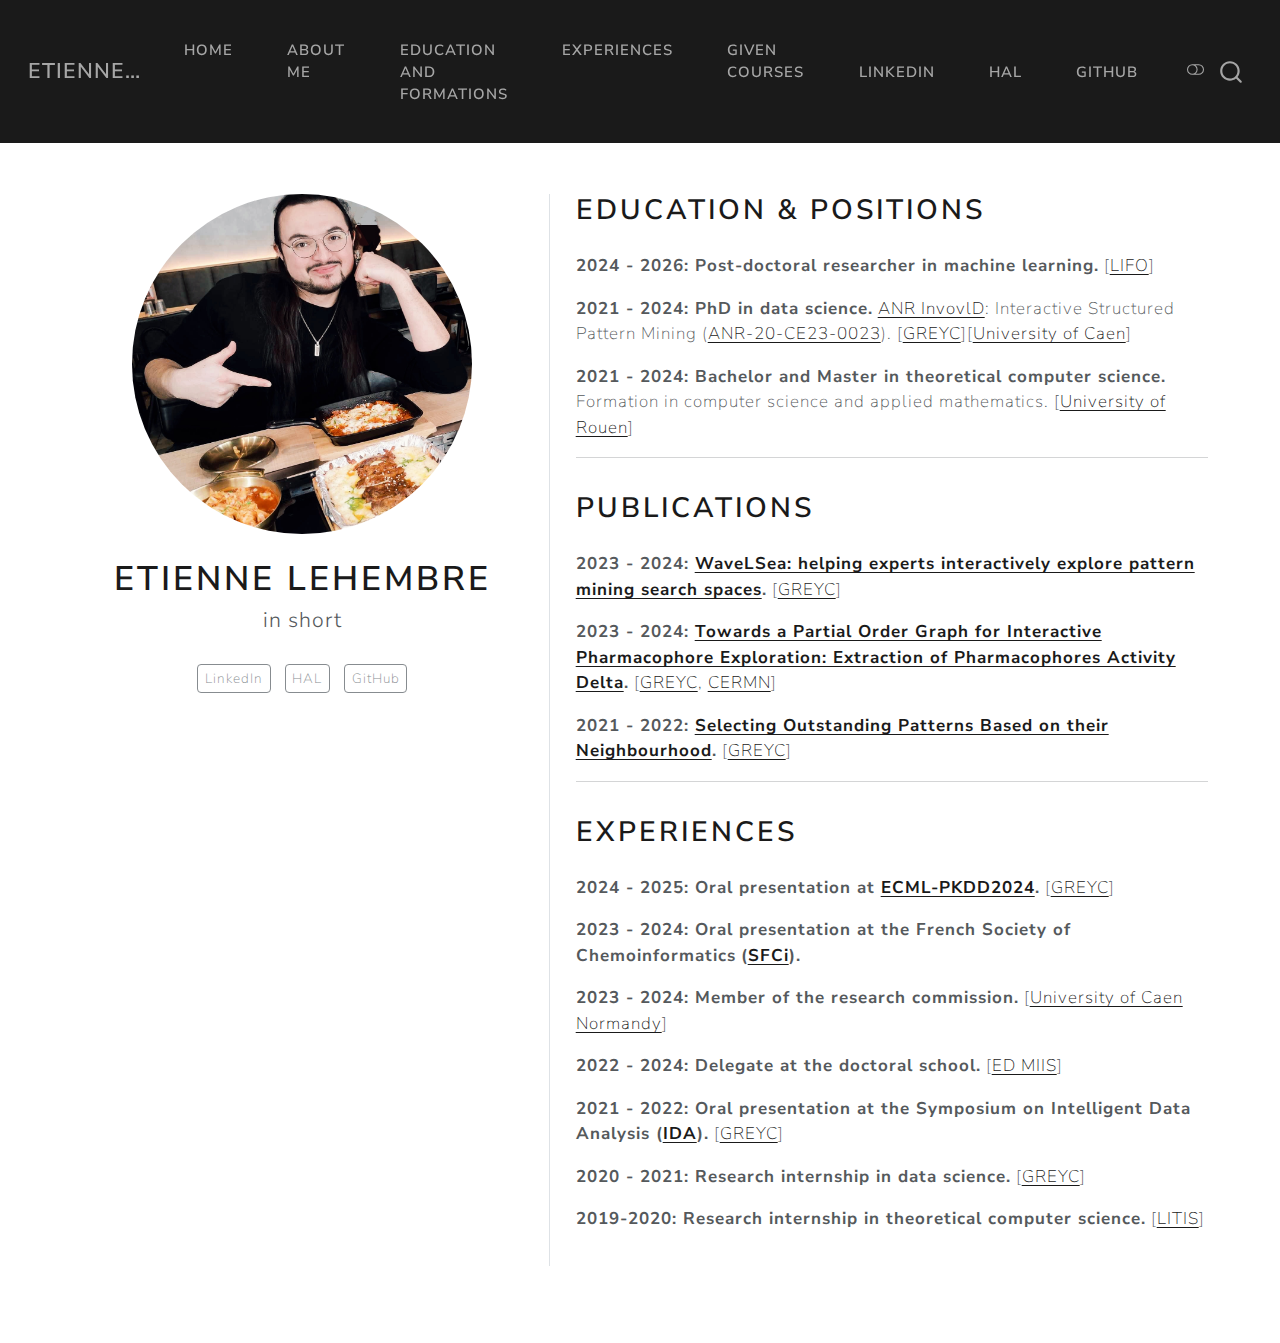
<file: docs/index.html>
<!DOCTYPE html>
<html xmlns="http://www.w3.org/1999/xhtml" lang="en" xml:lang="en"><head>

<meta charset="utf-8">
<meta name="generator" content="quarto-1.5.57">

<meta name="viewport" content="width=device-width, initial-scale=1.0, user-scalable=yes">


<title>Etienne Lehembre</title>
<style>
code{white-space: pre-wrap;}
span.smallcaps{font-variant: small-caps;}
div.columns{display: flex; gap: min(4vw, 1.5em);}
div.column{flex: auto; overflow-x: auto;}
div.hanging-indent{margin-left: 1.5em; text-indent: -1.5em;}
ul.task-list{list-style: none;}
ul.task-list li input[type="checkbox"] {
  width: 0.8em;
  margin: 0 0.8em 0.2em -1em; /* quarto-specific, see https://github.com/quarto-dev/quarto-cli/issues/4556 */ 
  vertical-align: middle;
}
</style>


<script src="site_libs/quarto-nav/quarto-nav.js"></script>
<script src="site_libs/quarto-nav/headroom.min.js"></script>
<script src="site_libs/clipboard/clipboard.min.js"></script>
<script src="site_libs/quarto-search/autocomplete.umd.js"></script>
<script src="site_libs/quarto-search/fuse.min.js"></script>
<script src="site_libs/quarto-search/quarto-search.js"></script>
<meta name="quarto:offset" content="./">
<script src="site_libs/quarto-html/quarto.js"></script>
<script src="site_libs/quarto-html/popper.min.js"></script>
<script src="site_libs/quarto-html/tippy.umd.min.js"></script>
<link href="site_libs/quarto-html/tippy.css" rel="stylesheet">
<link href="site_libs/quarto-html/quarto-syntax-highlighting.css" rel="stylesheet" class="quarto-color-scheme" id="quarto-text-highlighting-styles">
<link href="site_libs/quarto-html/quarto-syntax-highlighting-dark.css" rel="prefetch" class="quarto-color-scheme quarto-color-alternate" id="quarto-text-highlighting-styles">
<script src="site_libs/bootstrap/bootstrap.min.js"></script>
<link href="site_libs/bootstrap/bootstrap-icons.css" rel="stylesheet">
<link href="site_libs/bootstrap/bootstrap.min.css" rel="stylesheet" class="quarto-color-scheme" id="quarto-bootstrap" data-mode="light">
<link href="site_libs/bootstrap/bootstrap-dark.min.css" rel="prefetch" class="quarto-color-scheme quarto-color-alternate" id="quarto-bootstrap" data-mode="dark">
<script id="quarto-search-options" type="application/json">{
  "location": "navbar",
  "copy-button": false,
  "collapse-after": 3,
  "panel-placement": "end",
  "type": "overlay",
  "limit": 50,
  "keyboard-shortcut": [
    "f",
    "/",
    "s"
  ],
  "show-item-context": false,
  "language": {
    "search-no-results-text": "No results",
    "search-matching-documents-text": "matching documents",
    "search-copy-link-title": "Copy link to search",
    "search-hide-matches-text": "Hide additional matches",
    "search-more-match-text": "more match in this document",
    "search-more-matches-text": "more matches in this document",
    "search-clear-button-title": "Clear",
    "search-text-placeholder": "",
    "search-detached-cancel-button-title": "Cancel",
    "search-submit-button-title": "Submit",
    "search-label": "Search"
  }
}</script>


<link rel="stylesheet" href="styles.css">
</head>

<body class="nav-fixed">

<div id="quarto-search-results"></div>
  <header id="quarto-header" class="headroom fixed-top">
    <nav class="navbar navbar-expand-lg " data-bs-theme="dark">
      <div class="navbar-container container-fluid">
      <div class="navbar-brand-container mx-auto">
    <a class="navbar-brand" href="./index.html">
    <span class="navbar-title">Etienne Lehembre</span>
    </a>
  </div>
            <div id="quarto-search" class="" title="Search"></div>
          <button class="navbar-toggler" type="button" data-bs-toggle="collapse" data-bs-target="#navbarCollapse" aria-controls="navbarCollapse" role="menu" aria-expanded="false" aria-label="Toggle navigation" onclick="if (window.quartoToggleHeadroom) { window.quartoToggleHeadroom(); }">
  <span class="navbar-toggler-icon"></span>
</button>
          <div class="collapse navbar-collapse" id="navbarCollapse">
            <ul class="navbar-nav navbar-nav-scroll me-auto">
  <li class="nav-item">
    <a class="nav-link active" href="./index.html" aria-current="page"> 
<span class="menu-text">Home</span></a>
  </li>  
  <li class="nav-item">
    <a class="nav-link" href="./about.html"> 
<span class="menu-text">About me</span></a>
  </li>  
  <li class="nav-item">
    <a class="nav-link" href="./education.html"> 
<span class="menu-text">Education and formations</span></a>
  </li>  
  <li class="nav-item">
    <a class="nav-link" href="./experience.html"> 
<span class="menu-text">Experiences</span></a>
  </li>  
  <li class="nav-item">
    <a class="nav-link" href="./courses.html"> 
<span class="menu-text">Given courses</span></a>
  </li>  
</ul>
            <ul class="navbar-nav navbar-nav-scroll ms-auto">
  <li class="nav-item">
    <a class="nav-link" href="https://www.linkedin.com/in/etienne-lehembre/"> 
<span class="menu-text">LinkedIn</span></a>
  </li>  
  <li class="nav-item">
    <a class="nav-link" href="https://hal.science/search/index/?q=etienne+lehembre&amp;rows=30&amp;level0_domain_s=info"> 
<span class="menu-text">HAL</span></a>
  </li>  
  <li class="nav-item">
    <a class="nav-link" href="https://github.com/Etienne-Lehembre"> 
<span class="menu-text">GitHub</span></a>
  </li>  
</ul>
          </div> <!-- /navcollapse -->
            <div class="quarto-navbar-tools">
  <a href="" class="quarto-color-scheme-toggle quarto-navigation-tool  px-1" onclick="window.quartoToggleColorScheme(); return false;" title="Toggle dark mode"><i class="bi"></i></a>
</div>
      </div> <!-- /container-fluid -->
    </nav>
</header>
<!-- content -->
<div id="quarto-content" class="quarto-container page-columns page-rows-contents page-layout-full page-navbar">
<!-- sidebar -->
<!-- margin-sidebar -->
    
<!-- main -->
<div class="quarto-about-trestles column-page">
  <div class="about-entity">
    <img src="img/etienne_picture_cropped.jpg" class="about-image
  round " style="height: 20em; width: 20em;">
<header id="title-block-header" class="quarto-title-block default">
<div class="quarto-title">
<h1 class="title">Etienne Lehembre</h1>
<p class="subtitle lead">in short</p>
</div>
<div class="quarto-title-meta column-page">
  </div>
</header>
    <div class="about-links">
  <a href="https://www.linkedin.com/in/etienne-lehembre/" class="about-link" rel="" target="">
     <span class="about-link-text">LinkedIn</span>
  </a>
  <a href="https://hal.science/search/index/?q=etienne+lehembre&amp;rows=30&amp;level0_domain_s=info" class="about-link" rel="" target="">
     <span class="about-link-text">HAL</span>
  </a>
  <a href="https://github.com/Etienne-Lehembre" class="about-link" rel="" target="">
     <span class="about-link-text">GitHub</span>
  </a>
</div>
  </div>
  <div class="about-contents"><main class="content column-page" id="quarto-document-content">
<section id="education-positions" class="level2">
<h2 data-anchor-id="education-positions">Education &amp; positions</h2>
<p><strong>2024 - 2026: Post-doctoral researcher in machine learning.</strong> [<a href="https://www.univ-orleans.fr/lifo/?lang=en">LIFO</a>]</p>
<p><strong>2021 - 2024: PhD in data science.</strong> <a href="https://involvd.greyc.fr/">ANR InvovlD</a>: Interactive Structured Pattern Mining (<a href="https://anr.fr/Projet-ANR-20-CE23-0023">ANR-20-CE23-0023</a>). [<a href="https://www.greyc.fr/en/home/">GREYC</a>][<a href="https://www.unicaen.fr/">University of Caen</a>]</p>
<p><strong>2021 - 2024: Bachelor and Master in theoretical computer science.</strong> Formation in computer science and applied mathematics. [<a href="https://www.univ-rouen.fr/">University of Rouen</a>]</p>
<!--# 2014-2015: Bachelor in English civilization. [University of Rouen]  -->
<hr>
</section>
<section id="publications" class="level2">
<h2 data-anchor-id="publications">Publications</h2>
<p><strong>2023 - 2024: <a href="https://rdcu.be/dI4Am">WaveLSea: helping experts interactively explore pattern mining search spaces</a>.</strong> [<a href="https://www.greyc.fr/en/home/">GREYC</a>]</p>
<p><strong>2023 - 2024: <a href="https://link.springer.com/article/10.1186/s13321-023-00782-0?utm_source=rct_congratemailt&amp;utm_medium=email&amp;utm_campaign=oa_20231129&amp;utm_content=10.1186/s13321-023-00782-0#citeas">Towards a Partial Order Graph for Interactive Pharmacophore Exploration: Extraction of Pharmacophores Activity Delta</a>.</strong> [<a href="https://www.greyc.fr/en/home/">GREYC</a>, <a href="https://cermn.unicaen.fr/">CERMN</a>]</p>
<!--# 2023 - 2024: Wave Top-k Random-d Family Search: How to Guide an Expert in a Structured Pattern Space. [GREYC] -->
<!--# 2021 - 2024: Sub-graph Pattern Explorer (SGPEx). [GREYC]  -->
<p><strong>2021 - 2022: <a href="https://hal.science/hal-03658500">Selecting Outstanding Patterns Based on their Neighbourhood</a>.</strong> [<a href="https://www.greyc.fr/en/home/">GREYC</a>]</p>
<hr>
</section>
<section id="experiences" class="level2">
<h2 data-anchor-id="experiences">Experiences</h2>
<p><strong>2024 - 2025: Oral presentation at <a href="https://ecmlpkdd.org/2024/">ECML-PKDD2024</a>.</strong> [<a href="https://www.greyc.fr/en/home/">GREYC</a>]</p>
<p><strong>2023 - 2024: Oral presentation at the French Society of Chemoinformatics</strong> <strong>(<a href="https://ggmm-sfci-lille.com/">SFCi</a>).</strong></p>
<p><strong>2023 - 2024: Member of the research commission.</strong> [<a href="https://www.unicaen.fr/">University of Caen Normandy</a>]</p>
<p><strong>2022 - 2024: Delegate at the doctoral school.</strong> [<a href="https://ed-miis.normandie-univ.fr/en/">ED MIIS</a>]</p>
<p><strong>2021 - 2022: Oral presentation at the Symposium on Intelligent Data Analysis (<a href="https://link.springer.com/book/10.1007/978-3-031-01333-1">IDA</a>).</strong> [<a href="https://www.greyc.fr/en/home/">GREYC</a>]</p>
<p><strong>2020 - 2021: Research internship in data science.</strong> [<a href="https://www.greyc.fr/en/home/">GREYC</a>]</p>
<p><strong>2019-2020: Research internship in theoretical computer science.</strong> [<a href="https://www.litislab.fr/en">LITIS</a>]</p>


</section>
</main></div>
</div>
 <!-- /main -->
<script id="quarto-html-after-body" type="application/javascript">
window.document.addEventListener("DOMContentLoaded", function (event) {
  const toggleBodyColorMode = (bsSheetEl) => {
    const mode = bsSheetEl.getAttribute("data-mode");
    const bodyEl = window.document.querySelector("body");
    if (mode === "dark") {
      bodyEl.classList.add("quarto-dark");
      bodyEl.classList.remove("quarto-light");
    } else {
      bodyEl.classList.add("quarto-light");
      bodyEl.classList.remove("quarto-dark");
    }
  }
  const toggleBodyColorPrimary = () => {
    const bsSheetEl = window.document.querySelector("link#quarto-bootstrap");
    if (bsSheetEl) {
      toggleBodyColorMode(bsSheetEl);
    }
  }
  toggleBodyColorPrimary();  
  const disableStylesheet = (stylesheets) => {
    for (let i=0; i < stylesheets.length; i++) {
      const stylesheet = stylesheets[i];
      stylesheet.rel = 'prefetch';
    }
  }
  const enableStylesheet = (stylesheets) => {
    for (let i=0; i < stylesheets.length; i++) {
      const stylesheet = stylesheets[i];
      stylesheet.rel = 'stylesheet';
    }
  }
  const manageTransitions = (selector, allowTransitions) => {
    const els = window.document.querySelectorAll(selector);
    for (let i=0; i < els.length; i++) {
      const el = els[i];
      if (allowTransitions) {
        el.classList.remove('notransition');
      } else {
        el.classList.add('notransition');
      }
    }
  }
  const toggleGiscusIfUsed = (isAlternate, darkModeDefault) => {
    const baseTheme = document.querySelector('#giscus-base-theme')?.value ?? 'light';
    const alternateTheme = document.querySelector('#giscus-alt-theme')?.value ?? 'dark';
    let newTheme = '';
    if(darkModeDefault) {
      newTheme = isAlternate ? baseTheme : alternateTheme;
    } else {
      newTheme = isAlternate ? alternateTheme : baseTheme;
    }
    const changeGiscusTheme = () => {
      // From: https://github.com/giscus/giscus/issues/336
      const sendMessage = (message) => {
        const iframe = document.querySelector('iframe.giscus-frame');
        if (!iframe) return;
        iframe.contentWindow.postMessage({ giscus: message }, 'https://giscus.app');
      }
      sendMessage({
        setConfig: {
          theme: newTheme
        }
      });
    }
    const isGiscussLoaded = window.document.querySelector('iframe.giscus-frame') !== null;
    if (isGiscussLoaded) {
      changeGiscusTheme();
    }
  }
  const toggleColorMode = (alternate) => {
    // Switch the stylesheets
    const alternateStylesheets = window.document.querySelectorAll('link.quarto-color-scheme.quarto-color-alternate');
    manageTransitions('#quarto-margin-sidebar .nav-link', false);
    if (alternate) {
      enableStylesheet(alternateStylesheets);
      for (const sheetNode of alternateStylesheets) {
        if (sheetNode.id === "quarto-bootstrap") {
          toggleBodyColorMode(sheetNode);
        }
      }
    } else {
      disableStylesheet(alternateStylesheets);
      toggleBodyColorPrimary();
    }
    manageTransitions('#quarto-margin-sidebar .nav-link', true);
    // Switch the toggles
    const toggles = window.document.querySelectorAll('.quarto-color-scheme-toggle');
    for (let i=0; i < toggles.length; i++) {
      const toggle = toggles[i];
      if (toggle) {
        if (alternate) {
          toggle.classList.add("alternate");     
        } else {
          toggle.classList.remove("alternate");
        }
      }
    }
    // Hack to workaround the fact that safari doesn't
    // properly recolor the scrollbar when toggling (#1455)
    if (navigator.userAgent.indexOf('Safari') > 0 && navigator.userAgent.indexOf('Chrome') == -1) {
      manageTransitions("body", false);
      window.scrollTo(0, 1);
      setTimeout(() => {
        window.scrollTo(0, 0);
        manageTransitions("body", true);
      }, 40);  
    }
  }
  const isFileUrl = () => { 
    return window.location.protocol === 'file:';
  }
  const hasAlternateSentinel = () => {  
    let styleSentinel = getColorSchemeSentinel();
    if (styleSentinel !== null) {
      return styleSentinel === "alternate";
    } else {
      return false;
    }
  }
  const setStyleSentinel = (alternate) => {
    const value = alternate ? "alternate" : "default";
    if (!isFileUrl()) {
      window.localStorage.setItem("quarto-color-scheme", value);
    } else {
      localAlternateSentinel = value;
    }
  }
  const getColorSchemeSentinel = () => {
    if (!isFileUrl()) {
      const storageValue = window.localStorage.getItem("quarto-color-scheme");
      return storageValue != null ? storageValue : localAlternateSentinel;
    } else {
      return localAlternateSentinel;
    }
  }
  const darkModeDefault = false;
  let localAlternateSentinel = darkModeDefault ? 'alternate' : 'default';
  // Dark / light mode switch
  window.quartoToggleColorScheme = () => {
    // Read the current dark / light value 
    let toAlternate = !hasAlternateSentinel();
    toggleColorMode(toAlternate);
    setStyleSentinel(toAlternate);
    toggleGiscusIfUsed(toAlternate, darkModeDefault);
  };
  // Ensure there is a toggle, if there isn't float one in the top right
  if (window.document.querySelector('.quarto-color-scheme-toggle') === null) {
    const a = window.document.createElement('a');
    a.classList.add('top-right');
    a.classList.add('quarto-color-scheme-toggle');
    a.href = "";
    a.onclick = function() { try { window.quartoToggleColorScheme(); } catch {} return false; };
    const i = window.document.createElement("i");
    i.classList.add('bi');
    a.appendChild(i);
    window.document.body.appendChild(a);
  }
  // Switch to dark mode if need be
  if (hasAlternateSentinel()) {
    toggleColorMode(true);
  } else {
    toggleColorMode(false);
  }
  const isCodeAnnotation = (el) => {
    for (const clz of el.classList) {
      if (clz.startsWith('code-annotation-')) {                     
        return true;
      }
    }
    return false;
  }
  const onCopySuccess = function(e) {
    // button target
    const button = e.trigger;
    // don't keep focus
    button.blur();
    // flash "checked"
    button.classList.add('code-copy-button-checked');
    var currentTitle = button.getAttribute("title");
    button.setAttribute("title", "Copied!");
    let tooltip;
    if (window.bootstrap) {
      button.setAttribute("data-bs-toggle", "tooltip");
      button.setAttribute("data-bs-placement", "left");
      button.setAttribute("data-bs-title", "Copied!");
      tooltip = new bootstrap.Tooltip(button, 
        { trigger: "manual", 
          customClass: "code-copy-button-tooltip",
          offset: [0, -8]});
      tooltip.show();    
    }
    setTimeout(function() {
      if (tooltip) {
        tooltip.hide();
        button.removeAttribute("data-bs-title");
        button.removeAttribute("data-bs-toggle");
        button.removeAttribute("data-bs-placement");
      }
      button.setAttribute("title", currentTitle);
      button.classList.remove('code-copy-button-checked');
    }, 1000);
    // clear code selection
    e.clearSelection();
  }
  const getTextToCopy = function(trigger) {
      const codeEl = trigger.previousElementSibling.cloneNode(true);
      for (const childEl of codeEl.children) {
        if (isCodeAnnotation(childEl)) {
          childEl.remove();
        }
      }
      return codeEl.innerText;
  }
  const clipboard = new window.ClipboardJS('.code-copy-button:not([data-in-quarto-modal])', {
    text: getTextToCopy
  });
  clipboard.on('success', onCopySuccess);
  if (window.document.getElementById('quarto-embedded-source-code-modal')) {
    // For code content inside modals, clipBoardJS needs to be initialized with a container option
    // TODO: Check when it could be a function (https://github.com/zenorocha/clipboard.js/issues/860)
    const clipboardModal = new window.ClipboardJS('.code-copy-button[data-in-quarto-modal]', {
      text: getTextToCopy,
      container: window.document.getElementById('quarto-embedded-source-code-modal')
    });
    clipboardModal.on('success', onCopySuccess);
  }
    var localhostRegex = new RegExp(/^(?:http|https):\/\/localhost\:?[0-9]*\//);
    var mailtoRegex = new RegExp(/^mailto:/);
      var filterRegex = new RegExp('/' + window.location.host + '/');
    var isInternal = (href) => {
        return filterRegex.test(href) || localhostRegex.test(href) || mailtoRegex.test(href);
    }
    // Inspect non-navigation links and adorn them if external
 	var links = window.document.querySelectorAll('a[href]:not(.nav-link):not(.navbar-brand):not(.toc-action):not(.sidebar-link):not(.sidebar-item-toggle):not(.pagination-link):not(.no-external):not([aria-hidden]):not(.dropdown-item):not(.quarto-navigation-tool):not(.about-link)');
    for (var i=0; i<links.length; i++) {
      const link = links[i];
      if (!isInternal(link.href)) {
        // undo the damage that might have been done by quarto-nav.js in the case of
        // links that we want to consider external
        if (link.dataset.originalHref !== undefined) {
          link.href = link.dataset.originalHref;
        }
      }
    }
  function tippyHover(el, contentFn, onTriggerFn, onUntriggerFn) {
    const config = {
      allowHTML: true,
      maxWidth: 500,
      delay: 100,
      arrow: false,
      appendTo: function(el) {
          return el.parentElement;
      },
      interactive: true,
      interactiveBorder: 10,
      theme: 'quarto',
      placement: 'bottom-start',
    };
    if (contentFn) {
      config.content = contentFn;
    }
    if (onTriggerFn) {
      config.onTrigger = onTriggerFn;
    }
    if (onUntriggerFn) {
      config.onUntrigger = onUntriggerFn;
    }
    window.tippy(el, config); 
  }
  const noterefs = window.document.querySelectorAll('a[role="doc-noteref"]');
  for (var i=0; i<noterefs.length; i++) {
    const ref = noterefs[i];
    tippyHover(ref, function() {
      // use id or data attribute instead here
      let href = ref.getAttribute('data-footnote-href') || ref.getAttribute('href');
      try { href = new URL(href).hash; } catch {}
      const id = href.replace(/^#\/?/, "");
      const note = window.document.getElementById(id);
      if (note) {
        return note.innerHTML;
      } else {
        return "";
      }
    });
  }
  const xrefs = window.document.querySelectorAll('a.quarto-xref');
  const processXRef = (id, note) => {
    // Strip column container classes
    const stripColumnClz = (el) => {
      el.classList.remove("page-full", "page-columns");
      if (el.children) {
        for (const child of el.children) {
          stripColumnClz(child);
        }
      }
    }
    stripColumnClz(note)
    if (id === null || id.startsWith('sec-')) {
      // Special case sections, only their first couple elements
      const container = document.createElement("div");
      if (note.children && note.children.length > 2) {
        container.appendChild(note.children[0].cloneNode(true));
        for (let i = 1; i < note.children.length; i++) {
          const child = note.children[i];
          if (child.tagName === "P" && child.innerText === "") {
            continue;
          } else {
            container.appendChild(child.cloneNode(true));
            break;
          }
        }
        if (window.Quarto?.typesetMath) {
          window.Quarto.typesetMath(container);
        }
        return container.innerHTML
      } else {
        if (window.Quarto?.typesetMath) {
          window.Quarto.typesetMath(note);
        }
        return note.innerHTML;
      }
    } else {
      // Remove any anchor links if they are present
      const anchorLink = note.querySelector('a.anchorjs-link');
      if (anchorLink) {
        anchorLink.remove();
      }
      if (window.Quarto?.typesetMath) {
        window.Quarto.typesetMath(note);
      }
      // TODO in 1.5, we should make sure this works without a callout special case
      if (note.classList.contains("callout")) {
        return note.outerHTML;
      } else {
        return note.innerHTML;
      }
    }
  }
  for (var i=0; i<xrefs.length; i++) {
    const xref = xrefs[i];
    tippyHover(xref, undefined, function(instance) {
      instance.disable();
      let url = xref.getAttribute('href');
      let hash = undefined; 
      if (url.startsWith('#')) {
        hash = url;
      } else {
        try { hash = new URL(url).hash; } catch {}
      }
      if (hash) {
        const id = hash.replace(/^#\/?/, "");
        const note = window.document.getElementById(id);
        if (note !== null) {
          try {
            const html = processXRef(id, note.cloneNode(true));
            instance.setContent(html);
          } finally {
            instance.enable();
            instance.show();
          }
        } else {
          // See if we can fetch this
          fetch(url.split('#')[0])
          .then(res => res.text())
          .then(html => {
            const parser = new DOMParser();
            const htmlDoc = parser.parseFromString(html, "text/html");
            const note = htmlDoc.getElementById(id);
            if (note !== null) {
              const html = processXRef(id, note);
              instance.setContent(html);
            } 
          }).finally(() => {
            instance.enable();
            instance.show();
          });
        }
      } else {
        // See if we can fetch a full url (with no hash to target)
        // This is a special case and we should probably do some content thinning / targeting
        fetch(url)
        .then(res => res.text())
        .then(html => {
          const parser = new DOMParser();
          const htmlDoc = parser.parseFromString(html, "text/html");
          const note = htmlDoc.querySelector('main.content');
          if (note !== null) {
            // This should only happen for chapter cross references
            // (since there is no id in the URL)
            // remove the first header
            if (note.children.length > 0 && note.children[0].tagName === "HEADER") {
              note.children[0].remove();
            }
            const html = processXRef(null, note);
            instance.setContent(html);
          } 
        }).finally(() => {
          instance.enable();
          instance.show();
        });
      }
    }, function(instance) {
    });
  }
      let selectedAnnoteEl;
      const selectorForAnnotation = ( cell, annotation) => {
        let cellAttr = 'data-code-cell="' + cell + '"';
        let lineAttr = 'data-code-annotation="' +  annotation + '"';
        const selector = 'span[' + cellAttr + '][' + lineAttr + ']';
        return selector;
      }
      const selectCodeLines = (annoteEl) => {
        const doc = window.document;
        const targetCell = annoteEl.getAttribute("data-target-cell");
        const targetAnnotation = annoteEl.getAttribute("data-target-annotation");
        const annoteSpan = window.document.querySelector(selectorForAnnotation(targetCell, targetAnnotation));
        const lines = annoteSpan.getAttribute("data-code-lines").split(",");
        const lineIds = lines.map((line) => {
          return targetCell + "-" + line;
        })
        let top = null;
        let height = null;
        let parent = null;
        if (lineIds.length > 0) {
            //compute the position of the single el (top and bottom and make a div)
            const el = window.document.getElementById(lineIds[0]);
            top = el.offsetTop;
            height = el.offsetHeight;
            parent = el.parentElement.parentElement;
          if (lineIds.length > 1) {
            const lastEl = window.document.getElementById(lineIds[lineIds.length - 1]);
            const bottom = lastEl.offsetTop + lastEl.offsetHeight;
            height = bottom - top;
          }
          if (top !== null && height !== null && parent !== null) {
            // cook up a div (if necessary) and position it 
            let div = window.document.getElementById("code-annotation-line-highlight");
            if (div === null) {
              div = window.document.createElement("div");
              div.setAttribute("id", "code-annotation-line-highlight");
              div.style.position = 'absolute';
              parent.appendChild(div);
            }
            div.style.top = top - 2 + "px";
            div.style.height = height + 4 + "px";
            div.style.left = 0;
            let gutterDiv = window.document.getElementById("code-annotation-line-highlight-gutter");
            if (gutterDiv === null) {
              gutterDiv = window.document.createElement("div");
              gutterDiv.setAttribute("id", "code-annotation-line-highlight-gutter");
              gutterDiv.style.position = 'absolute';
              const codeCell = window.document.getElementById(targetCell);
              const gutter = codeCell.querySelector('.code-annotation-gutter');
              gutter.appendChild(gutterDiv);
            }
            gutterDiv.style.top = top - 2 + "px";
            gutterDiv.style.height = height + 4 + "px";
          }
          selectedAnnoteEl = annoteEl;
        }
      };
      const unselectCodeLines = () => {
        const elementsIds = ["code-annotation-line-highlight", "code-annotation-line-highlight-gutter"];
        elementsIds.forEach((elId) => {
          const div = window.document.getElementById(elId);
          if (div) {
            div.remove();
          }
        });
        selectedAnnoteEl = undefined;
      };
        // Handle positioning of the toggle
    window.addEventListener(
      "resize",
      throttle(() => {
        elRect = undefined;
        if (selectedAnnoteEl) {
          selectCodeLines(selectedAnnoteEl);
        }
      }, 10)
    );
    function throttle(fn, ms) {
    let throttle = false;
    let timer;
      return (...args) => {
        if(!throttle) { // first call gets through
            fn.apply(this, args);
            throttle = true;
        } else { // all the others get throttled
            if(timer) clearTimeout(timer); // cancel #2
            timer = setTimeout(() => {
              fn.apply(this, args);
              timer = throttle = false;
            }, ms);
        }
      };
    }
      // Attach click handler to the DT
      const annoteDls = window.document.querySelectorAll('dt[data-target-cell]');
      for (const annoteDlNode of annoteDls) {
        annoteDlNode.addEventListener('click', (event) => {
          const clickedEl = event.target;
          if (clickedEl !== selectedAnnoteEl) {
            unselectCodeLines();
            const activeEl = window.document.querySelector('dt[data-target-cell].code-annotation-active');
            if (activeEl) {
              activeEl.classList.remove('code-annotation-active');
            }
            selectCodeLines(clickedEl);
            clickedEl.classList.add('code-annotation-active');
          } else {
            // Unselect the line
            unselectCodeLines();
            clickedEl.classList.remove('code-annotation-active');
          }
        });
      }
  const findCites = (el) => {
    const parentEl = el.parentElement;
    if (parentEl) {
      const cites = parentEl.dataset.cites;
      if (cites) {
        return {
          el,
          cites: cites.split(' ')
        };
      } else {
        return findCites(el.parentElement)
      }
    } else {
      return undefined;
    }
  };
  var bibliorefs = window.document.querySelectorAll('a[role="doc-biblioref"]');
  for (var i=0; i<bibliorefs.length; i++) {
    const ref = bibliorefs[i];
    const citeInfo = findCites(ref);
    if (citeInfo) {
      tippyHover(citeInfo.el, function() {
        var popup = window.document.createElement('div');
        citeInfo.cites.forEach(function(cite) {
          var citeDiv = window.document.createElement('div');
          citeDiv.classList.add('hanging-indent');
          citeDiv.classList.add('csl-entry');
          var biblioDiv = window.document.getElementById('ref-' + cite);
          if (biblioDiv) {
            citeDiv.innerHTML = biblioDiv.innerHTML;
          }
          popup.appendChild(citeDiv);
        });
        return popup.innerHTML;
      });
    }
  }
});
</script>
</div> <!-- /content -->




</body></html>
</file>
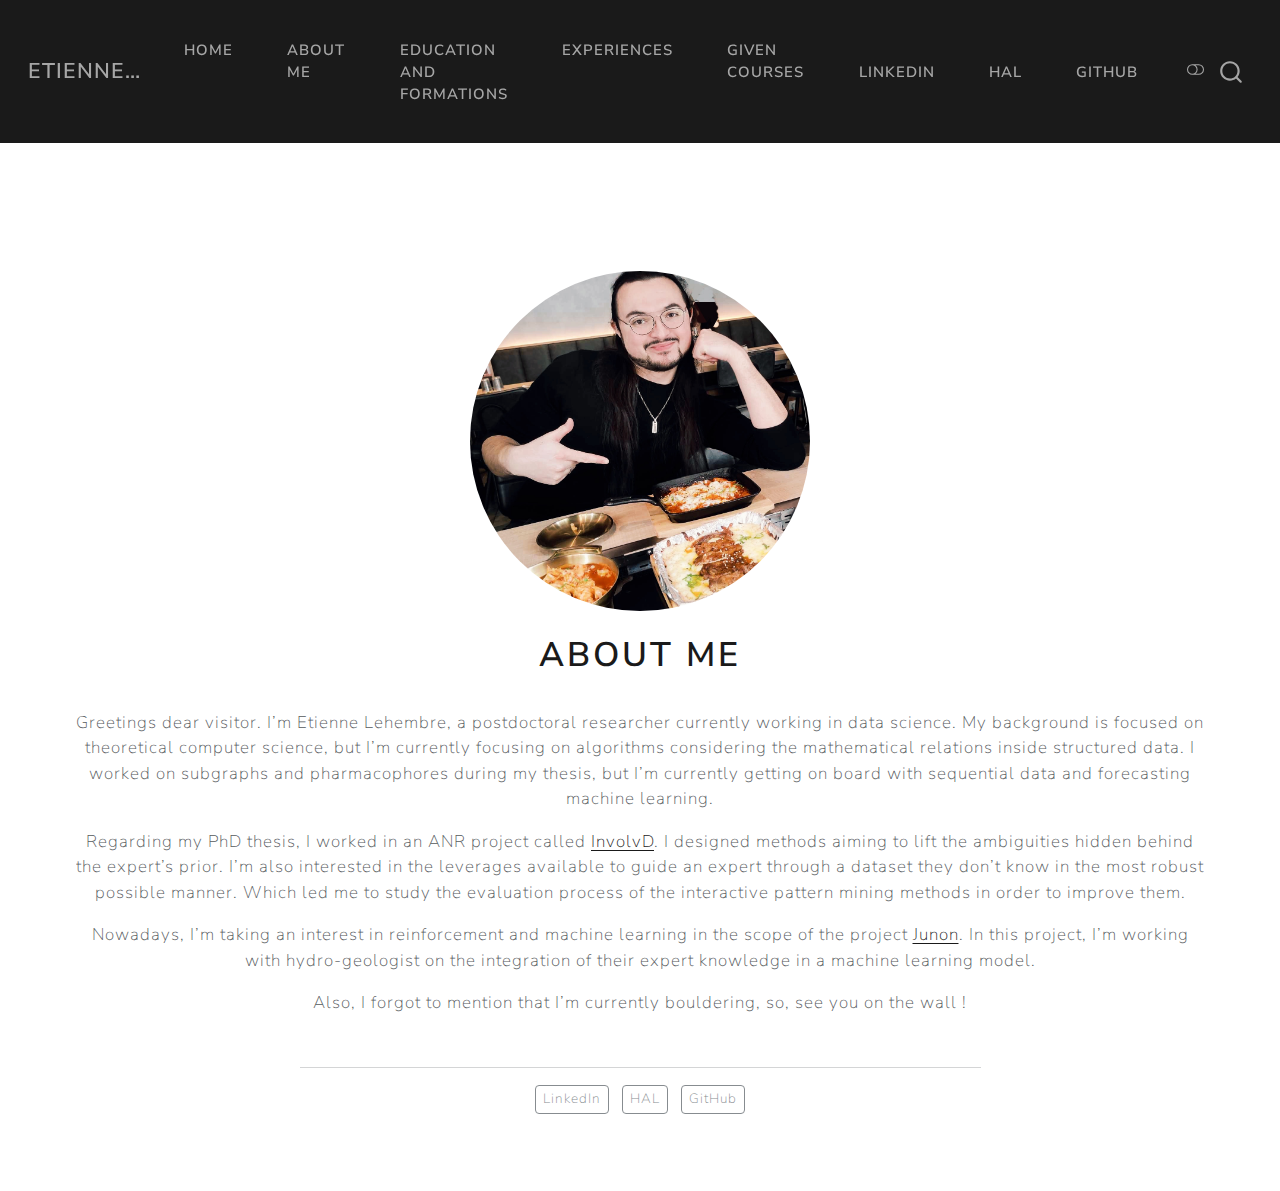
<file: docs/about.html>
<!DOCTYPE html>
<html xmlns="http://www.w3.org/1999/xhtml" lang="en" xml:lang="en"><head>

<meta charset="utf-8">
<meta name="generator" content="quarto-1.5.57">

<meta name="viewport" content="width=device-width, initial-scale=1.0, user-scalable=yes">


<title>About me – Etienne Lehembre</title>
<style>
code{white-space: pre-wrap;}
span.smallcaps{font-variant: small-caps;}
div.columns{display: flex; gap: min(4vw, 1.5em);}
div.column{flex: auto; overflow-x: auto;}
div.hanging-indent{margin-left: 1.5em; text-indent: -1.5em;}
ul.task-list{list-style: none;}
ul.task-list li input[type="checkbox"] {
  width: 0.8em;
  margin: 0 0.8em 0.2em -1em; /* quarto-specific, see https://github.com/quarto-dev/quarto-cli/issues/4556 */ 
  vertical-align: middle;
}
</style>


<script src="site_libs/quarto-nav/quarto-nav.js"></script>
<script src="site_libs/quarto-nav/headroom.min.js"></script>
<script src="site_libs/clipboard/clipboard.min.js"></script>
<script src="site_libs/quarto-search/autocomplete.umd.js"></script>
<script src="site_libs/quarto-search/fuse.min.js"></script>
<script src="site_libs/quarto-search/quarto-search.js"></script>
<meta name="quarto:offset" content="./">
<script src="site_libs/quarto-html/quarto.js"></script>
<script src="site_libs/quarto-html/popper.min.js"></script>
<script src="site_libs/quarto-html/tippy.umd.min.js"></script>
<link href="site_libs/quarto-html/tippy.css" rel="stylesheet">
<link href="site_libs/quarto-html/quarto-syntax-highlighting.css" rel="stylesheet" class="quarto-color-scheme" id="quarto-text-highlighting-styles">
<link href="site_libs/quarto-html/quarto-syntax-highlighting-dark.css" rel="prefetch" class="quarto-color-scheme quarto-color-alternate" id="quarto-text-highlighting-styles">
<script src="site_libs/bootstrap/bootstrap.min.js"></script>
<link href="site_libs/bootstrap/bootstrap-icons.css" rel="stylesheet">
<link href="site_libs/bootstrap/bootstrap.min.css" rel="stylesheet" class="quarto-color-scheme" id="quarto-bootstrap" data-mode="light">
<link href="site_libs/bootstrap/bootstrap-dark.min.css" rel="prefetch" class="quarto-color-scheme quarto-color-alternate" id="quarto-bootstrap" data-mode="dark">
<script id="quarto-search-options" type="application/json">{
  "location": "navbar",
  "copy-button": false,
  "collapse-after": 3,
  "panel-placement": "end",
  "type": "overlay",
  "limit": 50,
  "keyboard-shortcut": [
    "f",
    "/",
    "s"
  ],
  "show-item-context": false,
  "language": {
    "search-no-results-text": "No results",
    "search-matching-documents-text": "matching documents",
    "search-copy-link-title": "Copy link to search",
    "search-hide-matches-text": "Hide additional matches",
    "search-more-match-text": "more match in this document",
    "search-more-matches-text": "more matches in this document",
    "search-clear-button-title": "Clear",
    "search-text-placeholder": "",
    "search-detached-cancel-button-title": "Cancel",
    "search-submit-button-title": "Submit",
    "search-label": "Search"
  }
}</script>


<link rel="stylesheet" href="styles.css">
</head>

<body class="nav-fixed">

<div id="quarto-search-results"></div>
  <header id="quarto-header" class="headroom fixed-top">
    <nav class="navbar navbar-expand-lg " data-bs-theme="dark">
      <div class="navbar-container container-fluid">
      <div class="navbar-brand-container mx-auto">
    <a class="navbar-brand" href="./index.html">
    <span class="navbar-title">Etienne Lehembre</span>
    </a>
  </div>
            <div id="quarto-search" class="" title="Search"></div>
          <button class="navbar-toggler" type="button" data-bs-toggle="collapse" data-bs-target="#navbarCollapse" aria-controls="navbarCollapse" role="menu" aria-expanded="false" aria-label="Toggle navigation" onclick="if (window.quartoToggleHeadroom) { window.quartoToggleHeadroom(); }">
  <span class="navbar-toggler-icon"></span>
</button>
          <div class="collapse navbar-collapse" id="navbarCollapse">
            <ul class="navbar-nav navbar-nav-scroll me-auto">
  <li class="nav-item">
    <a class="nav-link" href="./index.html"> 
<span class="menu-text">Home</span></a>
  </li>  
  <li class="nav-item">
    <a class="nav-link active" href="./about.html" aria-current="page"> 
<span class="menu-text">About me</span></a>
  </li>  
  <li class="nav-item">
    <a class="nav-link" href="./education.html"> 
<span class="menu-text">Education and formations</span></a>
  </li>  
  <li class="nav-item">
    <a class="nav-link" href="./experience.html"> 
<span class="menu-text">Experiences</span></a>
  </li>  
  <li class="nav-item">
    <a class="nav-link" href="./courses.html"> 
<span class="menu-text">Given courses</span></a>
  </li>  
</ul>
            <ul class="navbar-nav navbar-nav-scroll ms-auto">
  <li class="nav-item">
    <a class="nav-link" href="https://www.linkedin.com/in/etienne-lehembre/"> 
<span class="menu-text">LinkedIn</span></a>
  </li>  
  <li class="nav-item">
    <a class="nav-link" href="https://hal.science/search/index/?q=etienne+lehembre&amp;rows=30&amp;level0_domain_s=info"> 
<span class="menu-text">HAL</span></a>
  </li>  
  <li class="nav-item">
    <a class="nav-link" href="https://github.com/Etienne-Lehembre"> 
<span class="menu-text">GitHub</span></a>
  </li>  
</ul>
          </div> <!-- /navcollapse -->
            <div class="quarto-navbar-tools">
  <a href="" class="quarto-color-scheme-toggle quarto-navigation-tool  px-1" onclick="window.quartoToggleColorScheme(); return false;" title="Toggle dark mode"><i class="bi"></i></a>
</div>
      </div> <!-- /container-fluid -->
    </nav>
</header>
<!-- content -->
<div id="quarto-content" class="quarto-container page-columns page-rows-contents page-layout-full page-navbar">
<!-- sidebar -->
<!-- margin-sidebar -->
    
<!-- main -->
<div class="quarto-about-jolla column-page">
  <img src="img/etienne_picture_cropped.jpg" class="about-image
  round " style="height: 20em; width: 20em;">
 <header id="title-block-header" class="quarto-title-block default">
<div class="quarto-title">
<h1 class="title">About me</h1>
</div>
<div class="quarto-title-meta column-page">
  </div>
</header><main class="content column-page" id="quarto-document-content">
<p>Greetings dear visitor. I’m Etienne Lehembre, a postdoctoral researcher currently working in data science. My background is focused on theoretical computer science, but I’m currently focusing on algorithms considering the mathematical relations inside structured data. I worked on subgraphs and pharmacophores during my thesis, but I’m currently getting on board with sequential data and forecasting machine learning.</p>
<p>Regarding my PhD thesis, I worked in an ANR project called <a href="https://involvd.greyc.fr/">InvolvD</a>. I designed methods aiming to lift the ambiguities hidden behind the expert’s prior. I’m also interested in the leverages available to guide an expert through a dataset they don’t know in the most robust possible manner. Which led me to study the evaluation process of the interactive pattern mining methods in order to improve them.</p>
<p>Nowadays, I’m taking an interest in reinforcement and machine learning in the scope of the project <a href="https://www.brgm.fr/fr/programme/junon-jumeaux-numeriques-au-service-ressources-naturelles">Junon</a>. In this project, I’m working with hydro-geologist on the integration of their expert knowledge in a machine learning model.</p>
<p>Also, I forgot to mention that I’m currently bouldering, so, see you on the wall !</p>


</main> 
  <hr class="about-sep">
   <div class="about-links">
  <a href="https://www.linkedin.com/in/etienne-lehembre/" class="about-link" rel="" target="">
     <span class="about-link-text">LinkedIn</span>
  </a>
  <a href="https://hal.science/search/index/?q=etienne+lehembre&amp;rows=30&amp;level0_domain_s=info" class="about-link" rel="" target="">
     <span class="about-link-text">HAL</span>
  </a>
  <a href="https://github.com/Etienne-Lehembre" class="about-link" rel="" target="">
     <span class="about-link-text">GitHub</span>
  </a>
</div>
</div>
 <!-- /main -->
<script id="quarto-html-after-body" type="application/javascript">
window.document.addEventListener("DOMContentLoaded", function (event) {
  const toggleBodyColorMode = (bsSheetEl) => {
    const mode = bsSheetEl.getAttribute("data-mode");
    const bodyEl = window.document.querySelector("body");
    if (mode === "dark") {
      bodyEl.classList.add("quarto-dark");
      bodyEl.classList.remove("quarto-light");
    } else {
      bodyEl.classList.add("quarto-light");
      bodyEl.classList.remove("quarto-dark");
    }
  }
  const toggleBodyColorPrimary = () => {
    const bsSheetEl = window.document.querySelector("link#quarto-bootstrap");
    if (bsSheetEl) {
      toggleBodyColorMode(bsSheetEl);
    }
  }
  toggleBodyColorPrimary();  
  const disableStylesheet = (stylesheets) => {
    for (let i=0; i < stylesheets.length; i++) {
      const stylesheet = stylesheets[i];
      stylesheet.rel = 'prefetch';
    }
  }
  const enableStylesheet = (stylesheets) => {
    for (let i=0; i < stylesheets.length; i++) {
      const stylesheet = stylesheets[i];
      stylesheet.rel = 'stylesheet';
    }
  }
  const manageTransitions = (selector, allowTransitions) => {
    const els = window.document.querySelectorAll(selector);
    for (let i=0; i < els.length; i++) {
      const el = els[i];
      if (allowTransitions) {
        el.classList.remove('notransition');
      } else {
        el.classList.add('notransition');
      }
    }
  }
  const toggleGiscusIfUsed = (isAlternate, darkModeDefault) => {
    const baseTheme = document.querySelector('#giscus-base-theme')?.value ?? 'light';
    const alternateTheme = document.querySelector('#giscus-alt-theme')?.value ?? 'dark';
    let newTheme = '';
    if(darkModeDefault) {
      newTheme = isAlternate ? baseTheme : alternateTheme;
    } else {
      newTheme = isAlternate ? alternateTheme : baseTheme;
    }
    const changeGiscusTheme = () => {
      // From: https://github.com/giscus/giscus/issues/336
      const sendMessage = (message) => {
        const iframe = document.querySelector('iframe.giscus-frame');
        if (!iframe) return;
        iframe.contentWindow.postMessage({ giscus: message }, 'https://giscus.app');
      }
      sendMessage({
        setConfig: {
          theme: newTheme
        }
      });
    }
    const isGiscussLoaded = window.document.querySelector('iframe.giscus-frame') !== null;
    if (isGiscussLoaded) {
      changeGiscusTheme();
    }
  }
  const toggleColorMode = (alternate) => {
    // Switch the stylesheets
    const alternateStylesheets = window.document.querySelectorAll('link.quarto-color-scheme.quarto-color-alternate');
    manageTransitions('#quarto-margin-sidebar .nav-link', false);
    if (alternate) {
      enableStylesheet(alternateStylesheets);
      for (const sheetNode of alternateStylesheets) {
        if (sheetNode.id === "quarto-bootstrap") {
          toggleBodyColorMode(sheetNode);
        }
      }
    } else {
      disableStylesheet(alternateStylesheets);
      toggleBodyColorPrimary();
    }
    manageTransitions('#quarto-margin-sidebar .nav-link', true);
    // Switch the toggles
    const toggles = window.document.querySelectorAll('.quarto-color-scheme-toggle');
    for (let i=0; i < toggles.length; i++) {
      const toggle = toggles[i];
      if (toggle) {
        if (alternate) {
          toggle.classList.add("alternate");     
        } else {
          toggle.classList.remove("alternate");
        }
      }
    }
    // Hack to workaround the fact that safari doesn't
    // properly recolor the scrollbar when toggling (#1455)
    if (navigator.userAgent.indexOf('Safari') > 0 && navigator.userAgent.indexOf('Chrome') == -1) {
      manageTransitions("body", false);
      window.scrollTo(0, 1);
      setTimeout(() => {
        window.scrollTo(0, 0);
        manageTransitions("body", true);
      }, 40);  
    }
  }
  const isFileUrl = () => { 
    return window.location.protocol === 'file:';
  }
  const hasAlternateSentinel = () => {  
    let styleSentinel = getColorSchemeSentinel();
    if (styleSentinel !== null) {
      return styleSentinel === "alternate";
    } else {
      return false;
    }
  }
  const setStyleSentinel = (alternate) => {
    const value = alternate ? "alternate" : "default";
    if (!isFileUrl()) {
      window.localStorage.setItem("quarto-color-scheme", value);
    } else {
      localAlternateSentinel = value;
    }
  }
  const getColorSchemeSentinel = () => {
    if (!isFileUrl()) {
      const storageValue = window.localStorage.getItem("quarto-color-scheme");
      return storageValue != null ? storageValue : localAlternateSentinel;
    } else {
      return localAlternateSentinel;
    }
  }
  const darkModeDefault = false;
  let localAlternateSentinel = darkModeDefault ? 'alternate' : 'default';
  // Dark / light mode switch
  window.quartoToggleColorScheme = () => {
    // Read the current dark / light value 
    let toAlternate = !hasAlternateSentinel();
    toggleColorMode(toAlternate);
    setStyleSentinel(toAlternate);
    toggleGiscusIfUsed(toAlternate, darkModeDefault);
  };
  // Ensure there is a toggle, if there isn't float one in the top right
  if (window.document.querySelector('.quarto-color-scheme-toggle') === null) {
    const a = window.document.createElement('a');
    a.classList.add('top-right');
    a.classList.add('quarto-color-scheme-toggle');
    a.href = "";
    a.onclick = function() { try { window.quartoToggleColorScheme(); } catch {} return false; };
    const i = window.document.createElement("i");
    i.classList.add('bi');
    a.appendChild(i);
    window.document.body.appendChild(a);
  }
  // Switch to dark mode if need be
  if (hasAlternateSentinel()) {
    toggleColorMode(true);
  } else {
    toggleColorMode(false);
  }
  const isCodeAnnotation = (el) => {
    for (const clz of el.classList) {
      if (clz.startsWith('code-annotation-')) {                     
        return true;
      }
    }
    return false;
  }
  const onCopySuccess = function(e) {
    // button target
    const button = e.trigger;
    // don't keep focus
    button.blur();
    // flash "checked"
    button.classList.add('code-copy-button-checked');
    var currentTitle = button.getAttribute("title");
    button.setAttribute("title", "Copied!");
    let tooltip;
    if (window.bootstrap) {
      button.setAttribute("data-bs-toggle", "tooltip");
      button.setAttribute("data-bs-placement", "left");
      button.setAttribute("data-bs-title", "Copied!");
      tooltip = new bootstrap.Tooltip(button, 
        { trigger: "manual", 
          customClass: "code-copy-button-tooltip",
          offset: [0, -8]});
      tooltip.show();    
    }
    setTimeout(function() {
      if (tooltip) {
        tooltip.hide();
        button.removeAttribute("data-bs-title");
        button.removeAttribute("data-bs-toggle");
        button.removeAttribute("data-bs-placement");
      }
      button.setAttribute("title", currentTitle);
      button.classList.remove('code-copy-button-checked');
    }, 1000);
    // clear code selection
    e.clearSelection();
  }
  const getTextToCopy = function(trigger) {
      const codeEl = trigger.previousElementSibling.cloneNode(true);
      for (const childEl of codeEl.children) {
        if (isCodeAnnotation(childEl)) {
          childEl.remove();
        }
      }
      return codeEl.innerText;
  }
  const clipboard = new window.ClipboardJS('.code-copy-button:not([data-in-quarto-modal])', {
    text: getTextToCopy
  });
  clipboard.on('success', onCopySuccess);
  if (window.document.getElementById('quarto-embedded-source-code-modal')) {
    // For code content inside modals, clipBoardJS needs to be initialized with a container option
    // TODO: Check when it could be a function (https://github.com/zenorocha/clipboard.js/issues/860)
    const clipboardModal = new window.ClipboardJS('.code-copy-button[data-in-quarto-modal]', {
      text: getTextToCopy,
      container: window.document.getElementById('quarto-embedded-source-code-modal')
    });
    clipboardModal.on('success', onCopySuccess);
  }
    var localhostRegex = new RegExp(/^(?:http|https):\/\/localhost\:?[0-9]*\//);
    var mailtoRegex = new RegExp(/^mailto:/);
      var filterRegex = new RegExp('/' + window.location.host + '/');
    var isInternal = (href) => {
        return filterRegex.test(href) || localhostRegex.test(href) || mailtoRegex.test(href);
    }
    // Inspect non-navigation links and adorn them if external
 	var links = window.document.querySelectorAll('a[href]:not(.nav-link):not(.navbar-brand):not(.toc-action):not(.sidebar-link):not(.sidebar-item-toggle):not(.pagination-link):not(.no-external):not([aria-hidden]):not(.dropdown-item):not(.quarto-navigation-tool):not(.about-link)');
    for (var i=0; i<links.length; i++) {
      const link = links[i];
      if (!isInternal(link.href)) {
        // undo the damage that might have been done by quarto-nav.js in the case of
        // links that we want to consider external
        if (link.dataset.originalHref !== undefined) {
          link.href = link.dataset.originalHref;
        }
      }
    }
  function tippyHover(el, contentFn, onTriggerFn, onUntriggerFn) {
    const config = {
      allowHTML: true,
      maxWidth: 500,
      delay: 100,
      arrow: false,
      appendTo: function(el) {
          return el.parentElement;
      },
      interactive: true,
      interactiveBorder: 10,
      theme: 'quarto',
      placement: 'bottom-start',
    };
    if (contentFn) {
      config.content = contentFn;
    }
    if (onTriggerFn) {
      config.onTrigger = onTriggerFn;
    }
    if (onUntriggerFn) {
      config.onUntrigger = onUntriggerFn;
    }
    window.tippy(el, config); 
  }
  const noterefs = window.document.querySelectorAll('a[role="doc-noteref"]');
  for (var i=0; i<noterefs.length; i++) {
    const ref = noterefs[i];
    tippyHover(ref, function() {
      // use id or data attribute instead here
      let href = ref.getAttribute('data-footnote-href') || ref.getAttribute('href');
      try { href = new URL(href).hash; } catch {}
      const id = href.replace(/^#\/?/, "");
      const note = window.document.getElementById(id);
      if (note) {
        return note.innerHTML;
      } else {
        return "";
      }
    });
  }
  const xrefs = window.document.querySelectorAll('a.quarto-xref');
  const processXRef = (id, note) => {
    // Strip column container classes
    const stripColumnClz = (el) => {
      el.classList.remove("page-full", "page-columns");
      if (el.children) {
        for (const child of el.children) {
          stripColumnClz(child);
        }
      }
    }
    stripColumnClz(note)
    if (id === null || id.startsWith('sec-')) {
      // Special case sections, only their first couple elements
      const container = document.createElement("div");
      if (note.children && note.children.length > 2) {
        container.appendChild(note.children[0].cloneNode(true));
        for (let i = 1; i < note.children.length; i++) {
          const child = note.children[i];
          if (child.tagName === "P" && child.innerText === "") {
            continue;
          } else {
            container.appendChild(child.cloneNode(true));
            break;
          }
        }
        if (window.Quarto?.typesetMath) {
          window.Quarto.typesetMath(container);
        }
        return container.innerHTML
      } else {
        if (window.Quarto?.typesetMath) {
          window.Quarto.typesetMath(note);
        }
        return note.innerHTML;
      }
    } else {
      // Remove any anchor links if they are present
      const anchorLink = note.querySelector('a.anchorjs-link');
      if (anchorLink) {
        anchorLink.remove();
      }
      if (window.Quarto?.typesetMath) {
        window.Quarto.typesetMath(note);
      }
      // TODO in 1.5, we should make sure this works without a callout special case
      if (note.classList.contains("callout")) {
        return note.outerHTML;
      } else {
        return note.innerHTML;
      }
    }
  }
  for (var i=0; i<xrefs.length; i++) {
    const xref = xrefs[i];
    tippyHover(xref, undefined, function(instance) {
      instance.disable();
      let url = xref.getAttribute('href');
      let hash = undefined; 
      if (url.startsWith('#')) {
        hash = url;
      } else {
        try { hash = new URL(url).hash; } catch {}
      }
      if (hash) {
        const id = hash.replace(/^#\/?/, "");
        const note = window.document.getElementById(id);
        if (note !== null) {
          try {
            const html = processXRef(id, note.cloneNode(true));
            instance.setContent(html);
          } finally {
            instance.enable();
            instance.show();
          }
        } else {
          // See if we can fetch this
          fetch(url.split('#')[0])
          .then(res => res.text())
          .then(html => {
            const parser = new DOMParser();
            const htmlDoc = parser.parseFromString(html, "text/html");
            const note = htmlDoc.getElementById(id);
            if (note !== null) {
              const html = processXRef(id, note);
              instance.setContent(html);
            } 
          }).finally(() => {
            instance.enable();
            instance.show();
          });
        }
      } else {
        // See if we can fetch a full url (with no hash to target)
        // This is a special case and we should probably do some content thinning / targeting
        fetch(url)
        .then(res => res.text())
        .then(html => {
          const parser = new DOMParser();
          const htmlDoc = parser.parseFromString(html, "text/html");
          const note = htmlDoc.querySelector('main.content');
          if (note !== null) {
            // This should only happen for chapter cross references
            // (since there is no id in the URL)
            // remove the first header
            if (note.children.length > 0 && note.children[0].tagName === "HEADER") {
              note.children[0].remove();
            }
            const html = processXRef(null, note);
            instance.setContent(html);
          } 
        }).finally(() => {
          instance.enable();
          instance.show();
        });
      }
    }, function(instance) {
    });
  }
      let selectedAnnoteEl;
      const selectorForAnnotation = ( cell, annotation) => {
        let cellAttr = 'data-code-cell="' + cell + '"';
        let lineAttr = 'data-code-annotation="' +  annotation + '"';
        const selector = 'span[' + cellAttr + '][' + lineAttr + ']';
        return selector;
      }
      const selectCodeLines = (annoteEl) => {
        const doc = window.document;
        const targetCell = annoteEl.getAttribute("data-target-cell");
        const targetAnnotation = annoteEl.getAttribute("data-target-annotation");
        const annoteSpan = window.document.querySelector(selectorForAnnotation(targetCell, targetAnnotation));
        const lines = annoteSpan.getAttribute("data-code-lines").split(",");
        const lineIds = lines.map((line) => {
          return targetCell + "-" + line;
        })
        let top = null;
        let height = null;
        let parent = null;
        if (lineIds.length > 0) {
            //compute the position of the single el (top and bottom and make a div)
            const el = window.document.getElementById(lineIds[0]);
            top = el.offsetTop;
            height = el.offsetHeight;
            parent = el.parentElement.parentElement;
          if (lineIds.length > 1) {
            const lastEl = window.document.getElementById(lineIds[lineIds.length - 1]);
            const bottom = lastEl.offsetTop + lastEl.offsetHeight;
            height = bottom - top;
          }
          if (top !== null && height !== null && parent !== null) {
            // cook up a div (if necessary) and position it 
            let div = window.document.getElementById("code-annotation-line-highlight");
            if (div === null) {
              div = window.document.createElement("div");
              div.setAttribute("id", "code-annotation-line-highlight");
              div.style.position = 'absolute';
              parent.appendChild(div);
            }
            div.style.top = top - 2 + "px";
            div.style.height = height + 4 + "px";
            div.style.left = 0;
            let gutterDiv = window.document.getElementById("code-annotation-line-highlight-gutter");
            if (gutterDiv === null) {
              gutterDiv = window.document.createElement("div");
              gutterDiv.setAttribute("id", "code-annotation-line-highlight-gutter");
              gutterDiv.style.position = 'absolute';
              const codeCell = window.document.getElementById(targetCell);
              const gutter = codeCell.querySelector('.code-annotation-gutter');
              gutter.appendChild(gutterDiv);
            }
            gutterDiv.style.top = top - 2 + "px";
            gutterDiv.style.height = height + 4 + "px";
          }
          selectedAnnoteEl = annoteEl;
        }
      };
      const unselectCodeLines = () => {
        const elementsIds = ["code-annotation-line-highlight", "code-annotation-line-highlight-gutter"];
        elementsIds.forEach((elId) => {
          const div = window.document.getElementById(elId);
          if (div) {
            div.remove();
          }
        });
        selectedAnnoteEl = undefined;
      };
        // Handle positioning of the toggle
    window.addEventListener(
      "resize",
      throttle(() => {
        elRect = undefined;
        if (selectedAnnoteEl) {
          selectCodeLines(selectedAnnoteEl);
        }
      }, 10)
    );
    function throttle(fn, ms) {
    let throttle = false;
    let timer;
      return (...args) => {
        if(!throttle) { // first call gets through
            fn.apply(this, args);
            throttle = true;
        } else { // all the others get throttled
            if(timer) clearTimeout(timer); // cancel #2
            timer = setTimeout(() => {
              fn.apply(this, args);
              timer = throttle = false;
            }, ms);
        }
      };
    }
      // Attach click handler to the DT
      const annoteDls = window.document.querySelectorAll('dt[data-target-cell]');
      for (const annoteDlNode of annoteDls) {
        annoteDlNode.addEventListener('click', (event) => {
          const clickedEl = event.target;
          if (clickedEl !== selectedAnnoteEl) {
            unselectCodeLines();
            const activeEl = window.document.querySelector('dt[data-target-cell].code-annotation-active');
            if (activeEl) {
              activeEl.classList.remove('code-annotation-active');
            }
            selectCodeLines(clickedEl);
            clickedEl.classList.add('code-annotation-active');
          } else {
            // Unselect the line
            unselectCodeLines();
            clickedEl.classList.remove('code-annotation-active');
          }
        });
      }
  const findCites = (el) => {
    const parentEl = el.parentElement;
    if (parentEl) {
      const cites = parentEl.dataset.cites;
      if (cites) {
        return {
          el,
          cites: cites.split(' ')
        };
      } else {
        return findCites(el.parentElement)
      }
    } else {
      return undefined;
    }
  };
  var bibliorefs = window.document.querySelectorAll('a[role="doc-biblioref"]');
  for (var i=0; i<bibliorefs.length; i++) {
    const ref = bibliorefs[i];
    const citeInfo = findCites(ref);
    if (citeInfo) {
      tippyHover(citeInfo.el, function() {
        var popup = window.document.createElement('div');
        citeInfo.cites.forEach(function(cite) {
          var citeDiv = window.document.createElement('div');
          citeDiv.classList.add('hanging-indent');
          citeDiv.classList.add('csl-entry');
          var biblioDiv = window.document.getElementById('ref-' + cite);
          if (biblioDiv) {
            citeDiv.innerHTML = biblioDiv.innerHTML;
          }
          popup.appendChild(citeDiv);
        });
        return popup.innerHTML;
      });
    }
  }
});
</script>
</div> <!-- /content -->




</body></html>
</file>
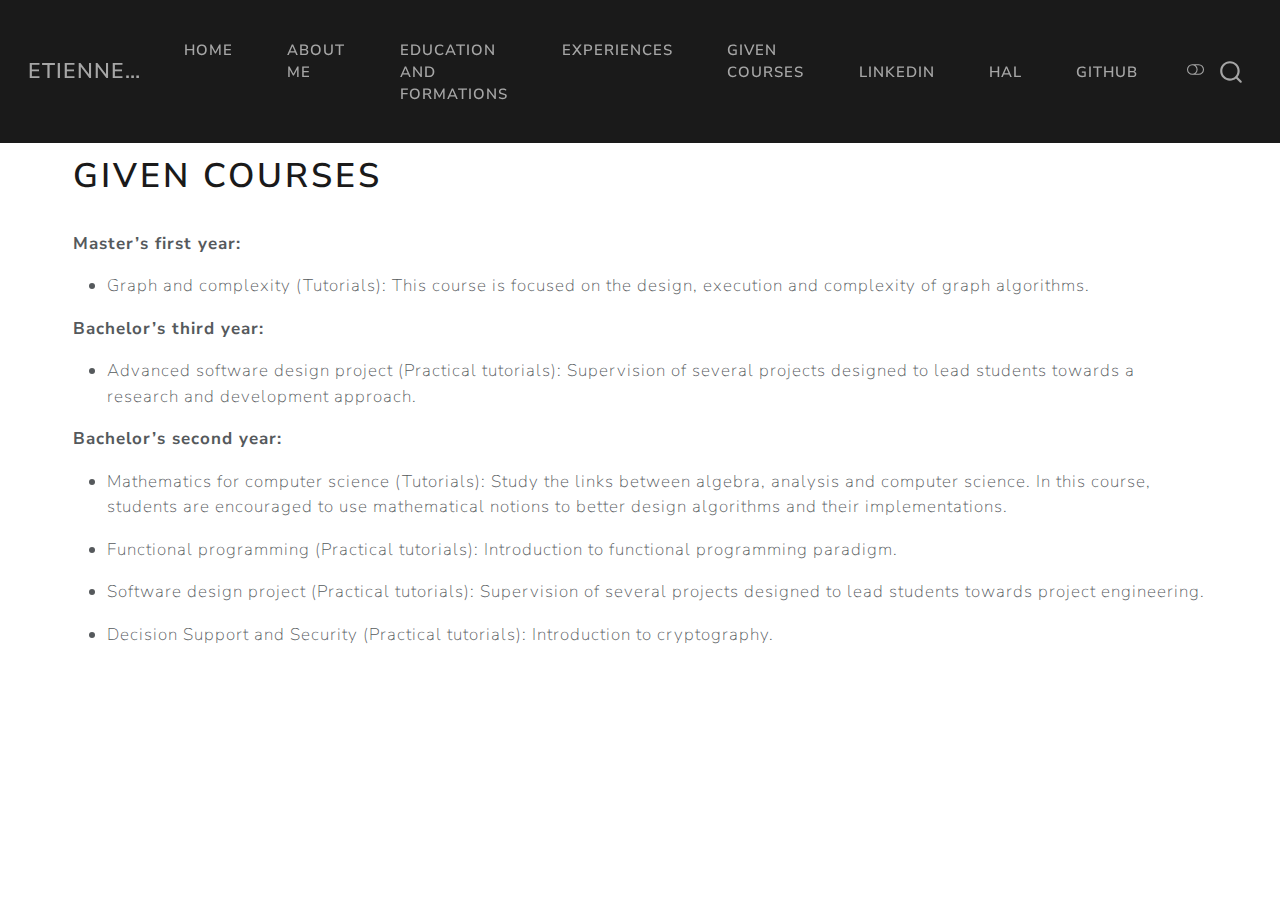
<file: docs/courses.html>
<!DOCTYPE html>
<html xmlns="http://www.w3.org/1999/xhtml" lang="en" xml:lang="en"><head>

<meta charset="utf-8">
<meta name="generator" content="quarto-1.5.57">

<meta name="viewport" content="width=device-width, initial-scale=1.0, user-scalable=yes">


<title>Given courses – Etienne Lehembre</title>
<style>
code{white-space: pre-wrap;}
span.smallcaps{font-variant: small-caps;}
div.columns{display: flex; gap: min(4vw, 1.5em);}
div.column{flex: auto; overflow-x: auto;}
div.hanging-indent{margin-left: 1.5em; text-indent: -1.5em;}
ul.task-list{list-style: none;}
ul.task-list li input[type="checkbox"] {
  width: 0.8em;
  margin: 0 0.8em 0.2em -1em; /* quarto-specific, see https://github.com/quarto-dev/quarto-cli/issues/4556 */ 
  vertical-align: middle;
}
</style>


<script src="site_libs/quarto-nav/quarto-nav.js"></script>
<script src="site_libs/quarto-nav/headroom.min.js"></script>
<script src="site_libs/clipboard/clipboard.min.js"></script>
<script src="site_libs/quarto-search/autocomplete.umd.js"></script>
<script src="site_libs/quarto-search/fuse.min.js"></script>
<script src="site_libs/quarto-search/quarto-search.js"></script>
<meta name="quarto:offset" content="./">
<script src="site_libs/quarto-html/quarto.js"></script>
<script src="site_libs/quarto-html/popper.min.js"></script>
<script src="site_libs/quarto-html/tippy.umd.min.js"></script>
<link href="site_libs/quarto-html/tippy.css" rel="stylesheet">
<link href="site_libs/quarto-html/quarto-syntax-highlighting.css" rel="stylesheet" class="quarto-color-scheme" id="quarto-text-highlighting-styles">
<link href="site_libs/quarto-html/quarto-syntax-highlighting-dark.css" rel="prefetch" class="quarto-color-scheme quarto-color-alternate" id="quarto-text-highlighting-styles">
<script src="site_libs/bootstrap/bootstrap.min.js"></script>
<link href="site_libs/bootstrap/bootstrap-icons.css" rel="stylesheet">
<link href="site_libs/bootstrap/bootstrap.min.css" rel="stylesheet" class="quarto-color-scheme" id="quarto-bootstrap" data-mode="light">
<link href="site_libs/bootstrap/bootstrap-dark.min.css" rel="prefetch" class="quarto-color-scheme quarto-color-alternate" id="quarto-bootstrap" data-mode="dark">
<script id="quarto-search-options" type="application/json">{
  "location": "navbar",
  "copy-button": false,
  "collapse-after": 3,
  "panel-placement": "end",
  "type": "overlay",
  "limit": 50,
  "keyboard-shortcut": [
    "f",
    "/",
    "s"
  ],
  "show-item-context": false,
  "language": {
    "search-no-results-text": "No results",
    "search-matching-documents-text": "matching documents",
    "search-copy-link-title": "Copy link to search",
    "search-hide-matches-text": "Hide additional matches",
    "search-more-match-text": "more match in this document",
    "search-more-matches-text": "more matches in this document",
    "search-clear-button-title": "Clear",
    "search-text-placeholder": "",
    "search-detached-cancel-button-title": "Cancel",
    "search-submit-button-title": "Submit",
    "search-label": "Search"
  }
}</script>


<link rel="stylesheet" href="styles.css">
</head>

<body class="nav-fixed">

<div id="quarto-search-results"></div>
  <header id="quarto-header" class="headroom fixed-top">
    <nav class="navbar navbar-expand-lg " data-bs-theme="dark">
      <div class="navbar-container container-fluid">
      <div class="navbar-brand-container mx-auto">
    <a class="navbar-brand" href="./index.html">
    <span class="navbar-title">Etienne Lehembre</span>
    </a>
  </div>
            <div id="quarto-search" class="" title="Search"></div>
          <button class="navbar-toggler" type="button" data-bs-toggle="collapse" data-bs-target="#navbarCollapse" aria-controls="navbarCollapse" role="menu" aria-expanded="false" aria-label="Toggle navigation" onclick="if (window.quartoToggleHeadroom) { window.quartoToggleHeadroom(); }">
  <span class="navbar-toggler-icon"></span>
</button>
          <div class="collapse navbar-collapse" id="navbarCollapse">
            <ul class="navbar-nav navbar-nav-scroll me-auto">
  <li class="nav-item">
    <a class="nav-link" href="./index.html"> 
<span class="menu-text">Home</span></a>
  </li>  
  <li class="nav-item">
    <a class="nav-link" href="./about.html"> 
<span class="menu-text">About me</span></a>
  </li>  
  <li class="nav-item">
    <a class="nav-link" href="./education.html"> 
<span class="menu-text">Education and formations</span></a>
  </li>  
  <li class="nav-item">
    <a class="nav-link" href="./experience.html"> 
<span class="menu-text">Experiences</span></a>
  </li>  
  <li class="nav-item">
    <a class="nav-link active" href="./courses.html" aria-current="page"> 
<span class="menu-text">Given courses</span></a>
  </li>  
</ul>
            <ul class="navbar-nav navbar-nav-scroll ms-auto">
  <li class="nav-item">
    <a class="nav-link" href="https://www.linkedin.com/in/etienne-lehembre/"> 
<span class="menu-text">LinkedIn</span></a>
  </li>  
  <li class="nav-item">
    <a class="nav-link" href="https://hal.science/search/index/?q=etienne+lehembre&amp;rows=30&amp;level0_domain_s=info"> 
<span class="menu-text">HAL</span></a>
  </li>  
  <li class="nav-item">
    <a class="nav-link" href="https://github.com/Etienne-Lehembre"> 
<span class="menu-text">GitHub</span></a>
  </li>  
</ul>
          </div> <!-- /navcollapse -->
            <div class="quarto-navbar-tools">
  <a href="" class="quarto-color-scheme-toggle quarto-navigation-tool  px-1" onclick="window.quartoToggleColorScheme(); return false;" title="Toggle dark mode"><i class="bi"></i></a>
</div>
      </div> <!-- /container-fluid -->
    </nav>
</header>
<!-- content -->
<div id="quarto-content" class="quarto-container page-columns page-rows-contents page-layout-full page-navbar">
<!-- sidebar -->
<!-- margin-sidebar -->
    
<!-- main -->
<div class="quarto-about-marquee column-page">
  <div class="about-image-container">
  </div>
  <div class="about-contents">
    <header id="title-block-header" class="quarto-title-block default">
<div class="quarto-title">
<h1 class="title">Given courses</h1>
</div>
<div class="quarto-title-meta column-page">
  </div>
</header> <main class="content column-page" id="quarto-document-content">
<p><strong>Master’s first year:</strong></p>
<ul>
<li>Graph and complexity (Tutorials): This course is focused on the design, execution and complexity of graph algorithms.</li>
</ul>
<p><strong>Bachelor’s third year:</strong></p>
<ul>
<li>Advanced software design project (Practical tutorials): Supervision of several projects designed to lead students towards a research and development approach.</li>
</ul>
<p><strong>Bachelor’s second year:</strong></p>
<ul>
<li><p>Mathematics for computer science (Tutorials): Study the links between algebra, analysis and computer science. In this course, students are encouraged to use mathematical notions to better design algorithms and their implementations.</p></li>
<li><p>Functional programming (Practical tutorials): Introduction to functional programming paradigm.</p></li>
<li><p>Software design project (Practical tutorials): Supervision of several projects designed to lead students towards project engineering.</p></li>
<li><p>Decision Support and Security (Practical tutorials): Introduction to cryptography.</p></li>
</ul>


</main> 
  </div>
</div>
 <!-- /main -->
<script id="quarto-html-after-body" type="application/javascript">
window.document.addEventListener("DOMContentLoaded", function (event) {
  const toggleBodyColorMode = (bsSheetEl) => {
    const mode = bsSheetEl.getAttribute("data-mode");
    const bodyEl = window.document.querySelector("body");
    if (mode === "dark") {
      bodyEl.classList.add("quarto-dark");
      bodyEl.classList.remove("quarto-light");
    } else {
      bodyEl.classList.add("quarto-light");
      bodyEl.classList.remove("quarto-dark");
    }
  }
  const toggleBodyColorPrimary = () => {
    const bsSheetEl = window.document.querySelector("link#quarto-bootstrap");
    if (bsSheetEl) {
      toggleBodyColorMode(bsSheetEl);
    }
  }
  toggleBodyColorPrimary();  
  const disableStylesheet = (stylesheets) => {
    for (let i=0; i < stylesheets.length; i++) {
      const stylesheet = stylesheets[i];
      stylesheet.rel = 'prefetch';
    }
  }
  const enableStylesheet = (stylesheets) => {
    for (let i=0; i < stylesheets.length; i++) {
      const stylesheet = stylesheets[i];
      stylesheet.rel = 'stylesheet';
    }
  }
  const manageTransitions = (selector, allowTransitions) => {
    const els = window.document.querySelectorAll(selector);
    for (let i=0; i < els.length; i++) {
      const el = els[i];
      if (allowTransitions) {
        el.classList.remove('notransition');
      } else {
        el.classList.add('notransition');
      }
    }
  }
  const toggleGiscusIfUsed = (isAlternate, darkModeDefault) => {
    const baseTheme = document.querySelector('#giscus-base-theme')?.value ?? 'light';
    const alternateTheme = document.querySelector('#giscus-alt-theme')?.value ?? 'dark';
    let newTheme = '';
    if(darkModeDefault) {
      newTheme = isAlternate ? baseTheme : alternateTheme;
    } else {
      newTheme = isAlternate ? alternateTheme : baseTheme;
    }
    const changeGiscusTheme = () => {
      // From: https://github.com/giscus/giscus/issues/336
      const sendMessage = (message) => {
        const iframe = document.querySelector('iframe.giscus-frame');
        if (!iframe) return;
        iframe.contentWindow.postMessage({ giscus: message }, 'https://giscus.app');
      }
      sendMessage({
        setConfig: {
          theme: newTheme
        }
      });
    }
    const isGiscussLoaded = window.document.querySelector('iframe.giscus-frame') !== null;
    if (isGiscussLoaded) {
      changeGiscusTheme();
    }
  }
  const toggleColorMode = (alternate) => {
    // Switch the stylesheets
    const alternateStylesheets = window.document.querySelectorAll('link.quarto-color-scheme.quarto-color-alternate');
    manageTransitions('#quarto-margin-sidebar .nav-link', false);
    if (alternate) {
      enableStylesheet(alternateStylesheets);
      for (const sheetNode of alternateStylesheets) {
        if (sheetNode.id === "quarto-bootstrap") {
          toggleBodyColorMode(sheetNode);
        }
      }
    } else {
      disableStylesheet(alternateStylesheets);
      toggleBodyColorPrimary();
    }
    manageTransitions('#quarto-margin-sidebar .nav-link', true);
    // Switch the toggles
    const toggles = window.document.querySelectorAll('.quarto-color-scheme-toggle');
    for (let i=0; i < toggles.length; i++) {
      const toggle = toggles[i];
      if (toggle) {
        if (alternate) {
          toggle.classList.add("alternate");     
        } else {
          toggle.classList.remove("alternate");
        }
      }
    }
    // Hack to workaround the fact that safari doesn't
    // properly recolor the scrollbar when toggling (#1455)
    if (navigator.userAgent.indexOf('Safari') > 0 && navigator.userAgent.indexOf('Chrome') == -1) {
      manageTransitions("body", false);
      window.scrollTo(0, 1);
      setTimeout(() => {
        window.scrollTo(0, 0);
        manageTransitions("body", true);
      }, 40);  
    }
  }
  const isFileUrl = () => { 
    return window.location.protocol === 'file:';
  }
  const hasAlternateSentinel = () => {  
    let styleSentinel = getColorSchemeSentinel();
    if (styleSentinel !== null) {
      return styleSentinel === "alternate";
    } else {
      return false;
    }
  }
  const setStyleSentinel = (alternate) => {
    const value = alternate ? "alternate" : "default";
    if (!isFileUrl()) {
      window.localStorage.setItem("quarto-color-scheme", value);
    } else {
      localAlternateSentinel = value;
    }
  }
  const getColorSchemeSentinel = () => {
    if (!isFileUrl()) {
      const storageValue = window.localStorage.getItem("quarto-color-scheme");
      return storageValue != null ? storageValue : localAlternateSentinel;
    } else {
      return localAlternateSentinel;
    }
  }
  const darkModeDefault = false;
  let localAlternateSentinel = darkModeDefault ? 'alternate' : 'default';
  // Dark / light mode switch
  window.quartoToggleColorScheme = () => {
    // Read the current dark / light value 
    let toAlternate = !hasAlternateSentinel();
    toggleColorMode(toAlternate);
    setStyleSentinel(toAlternate);
    toggleGiscusIfUsed(toAlternate, darkModeDefault);
  };
  // Ensure there is a toggle, if there isn't float one in the top right
  if (window.document.querySelector('.quarto-color-scheme-toggle') === null) {
    const a = window.document.createElement('a');
    a.classList.add('top-right');
    a.classList.add('quarto-color-scheme-toggle');
    a.href = "";
    a.onclick = function() { try { window.quartoToggleColorScheme(); } catch {} return false; };
    const i = window.document.createElement("i");
    i.classList.add('bi');
    a.appendChild(i);
    window.document.body.appendChild(a);
  }
  // Switch to dark mode if need be
  if (hasAlternateSentinel()) {
    toggleColorMode(true);
  } else {
    toggleColorMode(false);
  }
  const isCodeAnnotation = (el) => {
    for (const clz of el.classList) {
      if (clz.startsWith('code-annotation-')) {                     
        return true;
      }
    }
    return false;
  }
  const onCopySuccess = function(e) {
    // button target
    const button = e.trigger;
    // don't keep focus
    button.blur();
    // flash "checked"
    button.classList.add('code-copy-button-checked');
    var currentTitle = button.getAttribute("title");
    button.setAttribute("title", "Copied!");
    let tooltip;
    if (window.bootstrap) {
      button.setAttribute("data-bs-toggle", "tooltip");
      button.setAttribute("data-bs-placement", "left");
      button.setAttribute("data-bs-title", "Copied!");
      tooltip = new bootstrap.Tooltip(button, 
        { trigger: "manual", 
          customClass: "code-copy-button-tooltip",
          offset: [0, -8]});
      tooltip.show();    
    }
    setTimeout(function() {
      if (tooltip) {
        tooltip.hide();
        button.removeAttribute("data-bs-title");
        button.removeAttribute("data-bs-toggle");
        button.removeAttribute("data-bs-placement");
      }
      button.setAttribute("title", currentTitle);
      button.classList.remove('code-copy-button-checked');
    }, 1000);
    // clear code selection
    e.clearSelection();
  }
  const getTextToCopy = function(trigger) {
      const codeEl = trigger.previousElementSibling.cloneNode(true);
      for (const childEl of codeEl.children) {
        if (isCodeAnnotation(childEl)) {
          childEl.remove();
        }
      }
      return codeEl.innerText;
  }
  const clipboard = new window.ClipboardJS('.code-copy-button:not([data-in-quarto-modal])', {
    text: getTextToCopy
  });
  clipboard.on('success', onCopySuccess);
  if (window.document.getElementById('quarto-embedded-source-code-modal')) {
    // For code content inside modals, clipBoardJS needs to be initialized with a container option
    // TODO: Check when it could be a function (https://github.com/zenorocha/clipboard.js/issues/860)
    const clipboardModal = new window.ClipboardJS('.code-copy-button[data-in-quarto-modal]', {
      text: getTextToCopy,
      container: window.document.getElementById('quarto-embedded-source-code-modal')
    });
    clipboardModal.on('success', onCopySuccess);
  }
    var localhostRegex = new RegExp(/^(?:http|https):\/\/localhost\:?[0-9]*\//);
    var mailtoRegex = new RegExp(/^mailto:/);
      var filterRegex = new RegExp('/' + window.location.host + '/');
    var isInternal = (href) => {
        return filterRegex.test(href) || localhostRegex.test(href) || mailtoRegex.test(href);
    }
    // Inspect non-navigation links and adorn them if external
 	var links = window.document.querySelectorAll('a[href]:not(.nav-link):not(.navbar-brand):not(.toc-action):not(.sidebar-link):not(.sidebar-item-toggle):not(.pagination-link):not(.no-external):not([aria-hidden]):not(.dropdown-item):not(.quarto-navigation-tool):not(.about-link)');
    for (var i=0; i<links.length; i++) {
      const link = links[i];
      if (!isInternal(link.href)) {
        // undo the damage that might have been done by quarto-nav.js in the case of
        // links that we want to consider external
        if (link.dataset.originalHref !== undefined) {
          link.href = link.dataset.originalHref;
        }
      }
    }
  function tippyHover(el, contentFn, onTriggerFn, onUntriggerFn) {
    const config = {
      allowHTML: true,
      maxWidth: 500,
      delay: 100,
      arrow: false,
      appendTo: function(el) {
          return el.parentElement;
      },
      interactive: true,
      interactiveBorder: 10,
      theme: 'quarto',
      placement: 'bottom-start',
    };
    if (contentFn) {
      config.content = contentFn;
    }
    if (onTriggerFn) {
      config.onTrigger = onTriggerFn;
    }
    if (onUntriggerFn) {
      config.onUntrigger = onUntriggerFn;
    }
    window.tippy(el, config); 
  }
  const noterefs = window.document.querySelectorAll('a[role="doc-noteref"]');
  for (var i=0; i<noterefs.length; i++) {
    const ref = noterefs[i];
    tippyHover(ref, function() {
      // use id or data attribute instead here
      let href = ref.getAttribute('data-footnote-href') || ref.getAttribute('href');
      try { href = new URL(href).hash; } catch {}
      const id = href.replace(/^#\/?/, "");
      const note = window.document.getElementById(id);
      if (note) {
        return note.innerHTML;
      } else {
        return "";
      }
    });
  }
  const xrefs = window.document.querySelectorAll('a.quarto-xref');
  const processXRef = (id, note) => {
    // Strip column container classes
    const stripColumnClz = (el) => {
      el.classList.remove("page-full", "page-columns");
      if (el.children) {
        for (const child of el.children) {
          stripColumnClz(child);
        }
      }
    }
    stripColumnClz(note)
    if (id === null || id.startsWith('sec-')) {
      // Special case sections, only their first couple elements
      const container = document.createElement("div");
      if (note.children && note.children.length > 2) {
        container.appendChild(note.children[0].cloneNode(true));
        for (let i = 1; i < note.children.length; i++) {
          const child = note.children[i];
          if (child.tagName === "P" && child.innerText === "") {
            continue;
          } else {
            container.appendChild(child.cloneNode(true));
            break;
          }
        }
        if (window.Quarto?.typesetMath) {
          window.Quarto.typesetMath(container);
        }
        return container.innerHTML
      } else {
        if (window.Quarto?.typesetMath) {
          window.Quarto.typesetMath(note);
        }
        return note.innerHTML;
      }
    } else {
      // Remove any anchor links if they are present
      const anchorLink = note.querySelector('a.anchorjs-link');
      if (anchorLink) {
        anchorLink.remove();
      }
      if (window.Quarto?.typesetMath) {
        window.Quarto.typesetMath(note);
      }
      // TODO in 1.5, we should make sure this works without a callout special case
      if (note.classList.contains("callout")) {
        return note.outerHTML;
      } else {
        return note.innerHTML;
      }
    }
  }
  for (var i=0; i<xrefs.length; i++) {
    const xref = xrefs[i];
    tippyHover(xref, undefined, function(instance) {
      instance.disable();
      let url = xref.getAttribute('href');
      let hash = undefined; 
      if (url.startsWith('#')) {
        hash = url;
      } else {
        try { hash = new URL(url).hash; } catch {}
      }
      if (hash) {
        const id = hash.replace(/^#\/?/, "");
        const note = window.document.getElementById(id);
        if (note !== null) {
          try {
            const html = processXRef(id, note.cloneNode(true));
            instance.setContent(html);
          } finally {
            instance.enable();
            instance.show();
          }
        } else {
          // See if we can fetch this
          fetch(url.split('#')[0])
          .then(res => res.text())
          .then(html => {
            const parser = new DOMParser();
            const htmlDoc = parser.parseFromString(html, "text/html");
            const note = htmlDoc.getElementById(id);
            if (note !== null) {
              const html = processXRef(id, note);
              instance.setContent(html);
            } 
          }).finally(() => {
            instance.enable();
            instance.show();
          });
        }
      } else {
        // See if we can fetch a full url (with no hash to target)
        // This is a special case and we should probably do some content thinning / targeting
        fetch(url)
        .then(res => res.text())
        .then(html => {
          const parser = new DOMParser();
          const htmlDoc = parser.parseFromString(html, "text/html");
          const note = htmlDoc.querySelector('main.content');
          if (note !== null) {
            // This should only happen for chapter cross references
            // (since there is no id in the URL)
            // remove the first header
            if (note.children.length > 0 && note.children[0].tagName === "HEADER") {
              note.children[0].remove();
            }
            const html = processXRef(null, note);
            instance.setContent(html);
          } 
        }).finally(() => {
          instance.enable();
          instance.show();
        });
      }
    }, function(instance) {
    });
  }
      let selectedAnnoteEl;
      const selectorForAnnotation = ( cell, annotation) => {
        let cellAttr = 'data-code-cell="' + cell + '"';
        let lineAttr = 'data-code-annotation="' +  annotation + '"';
        const selector = 'span[' + cellAttr + '][' + lineAttr + ']';
        return selector;
      }
      const selectCodeLines = (annoteEl) => {
        const doc = window.document;
        const targetCell = annoteEl.getAttribute("data-target-cell");
        const targetAnnotation = annoteEl.getAttribute("data-target-annotation");
        const annoteSpan = window.document.querySelector(selectorForAnnotation(targetCell, targetAnnotation));
        const lines = annoteSpan.getAttribute("data-code-lines").split(",");
        const lineIds = lines.map((line) => {
          return targetCell + "-" + line;
        })
        let top = null;
        let height = null;
        let parent = null;
        if (lineIds.length > 0) {
            //compute the position of the single el (top and bottom and make a div)
            const el = window.document.getElementById(lineIds[0]);
            top = el.offsetTop;
            height = el.offsetHeight;
            parent = el.parentElement.parentElement;
          if (lineIds.length > 1) {
            const lastEl = window.document.getElementById(lineIds[lineIds.length - 1]);
            const bottom = lastEl.offsetTop + lastEl.offsetHeight;
            height = bottom - top;
          }
          if (top !== null && height !== null && parent !== null) {
            // cook up a div (if necessary) and position it 
            let div = window.document.getElementById("code-annotation-line-highlight");
            if (div === null) {
              div = window.document.createElement("div");
              div.setAttribute("id", "code-annotation-line-highlight");
              div.style.position = 'absolute';
              parent.appendChild(div);
            }
            div.style.top = top - 2 + "px";
            div.style.height = height + 4 + "px";
            div.style.left = 0;
            let gutterDiv = window.document.getElementById("code-annotation-line-highlight-gutter");
            if (gutterDiv === null) {
              gutterDiv = window.document.createElement("div");
              gutterDiv.setAttribute("id", "code-annotation-line-highlight-gutter");
              gutterDiv.style.position = 'absolute';
              const codeCell = window.document.getElementById(targetCell);
              const gutter = codeCell.querySelector('.code-annotation-gutter');
              gutter.appendChild(gutterDiv);
            }
            gutterDiv.style.top = top - 2 + "px";
            gutterDiv.style.height = height + 4 + "px";
          }
          selectedAnnoteEl = annoteEl;
        }
      };
      const unselectCodeLines = () => {
        const elementsIds = ["code-annotation-line-highlight", "code-annotation-line-highlight-gutter"];
        elementsIds.forEach((elId) => {
          const div = window.document.getElementById(elId);
          if (div) {
            div.remove();
          }
        });
        selectedAnnoteEl = undefined;
      };
        // Handle positioning of the toggle
    window.addEventListener(
      "resize",
      throttle(() => {
        elRect = undefined;
        if (selectedAnnoteEl) {
          selectCodeLines(selectedAnnoteEl);
        }
      }, 10)
    );
    function throttle(fn, ms) {
    let throttle = false;
    let timer;
      return (...args) => {
        if(!throttle) { // first call gets through
            fn.apply(this, args);
            throttle = true;
        } else { // all the others get throttled
            if(timer) clearTimeout(timer); // cancel #2
            timer = setTimeout(() => {
              fn.apply(this, args);
              timer = throttle = false;
            }, ms);
        }
      };
    }
      // Attach click handler to the DT
      const annoteDls = window.document.querySelectorAll('dt[data-target-cell]');
      for (const annoteDlNode of annoteDls) {
        annoteDlNode.addEventListener('click', (event) => {
          const clickedEl = event.target;
          if (clickedEl !== selectedAnnoteEl) {
            unselectCodeLines();
            const activeEl = window.document.querySelector('dt[data-target-cell].code-annotation-active');
            if (activeEl) {
              activeEl.classList.remove('code-annotation-active');
            }
            selectCodeLines(clickedEl);
            clickedEl.classList.add('code-annotation-active');
          } else {
            // Unselect the line
            unselectCodeLines();
            clickedEl.classList.remove('code-annotation-active');
          }
        });
      }
  const findCites = (el) => {
    const parentEl = el.parentElement;
    if (parentEl) {
      const cites = parentEl.dataset.cites;
      if (cites) {
        return {
          el,
          cites: cites.split(' ')
        };
      } else {
        return findCites(el.parentElement)
      }
    } else {
      return undefined;
    }
  };
  var bibliorefs = window.document.querySelectorAll('a[role="doc-biblioref"]');
  for (var i=0; i<bibliorefs.length; i++) {
    const ref = bibliorefs[i];
    const citeInfo = findCites(ref);
    if (citeInfo) {
      tippyHover(citeInfo.el, function() {
        var popup = window.document.createElement('div');
        citeInfo.cites.forEach(function(cite) {
          var citeDiv = window.document.createElement('div');
          citeDiv.classList.add('hanging-indent');
          citeDiv.classList.add('csl-entry');
          var biblioDiv = window.document.getElementById('ref-' + cite);
          if (biblioDiv) {
            citeDiv.innerHTML = biblioDiv.innerHTML;
          }
          popup.appendChild(citeDiv);
        });
        return popup.innerHTML;
      });
    }
  }
});
</script>
</div> <!-- /content -->




</body></html>
</file>
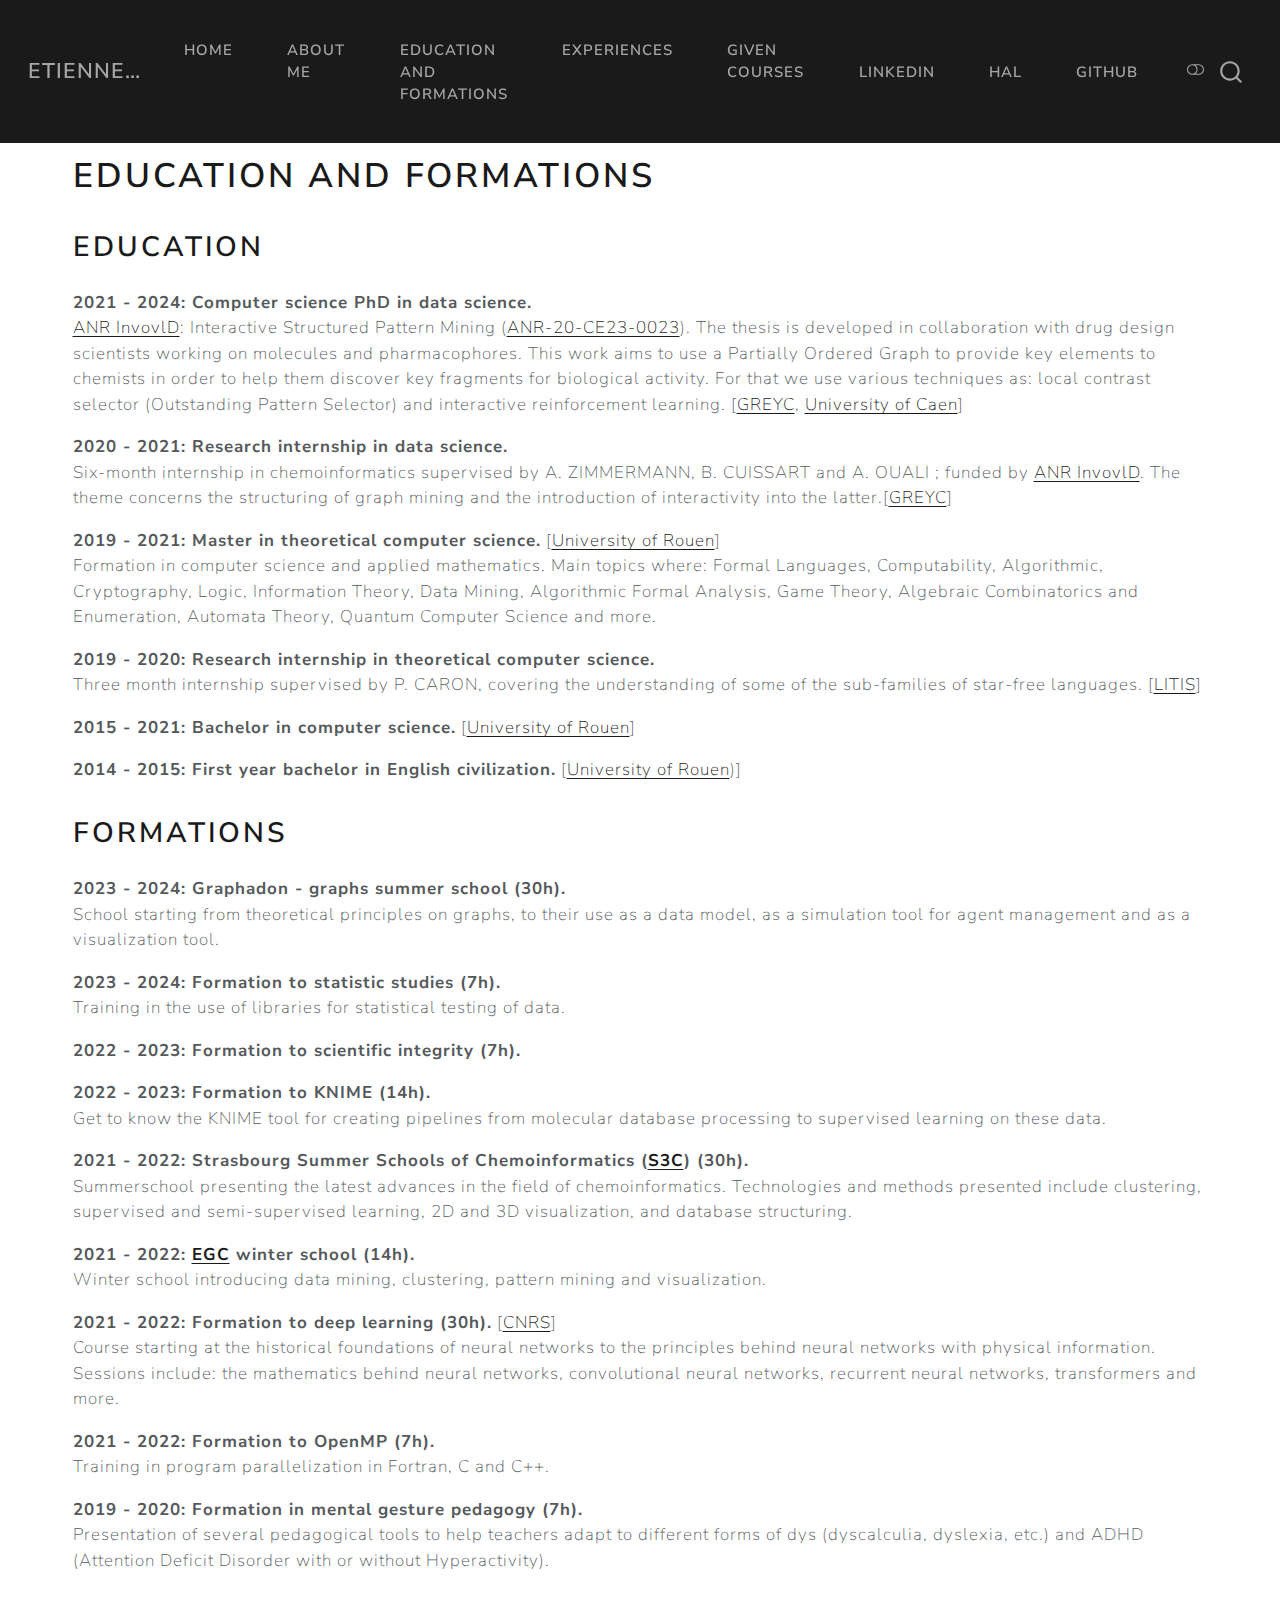
<file: docs/education.html>
<!DOCTYPE html>
<html xmlns="http://www.w3.org/1999/xhtml" lang="en" xml:lang="en"><head>

<meta charset="utf-8">
<meta name="generator" content="quarto-1.5.57">

<meta name="viewport" content="width=device-width, initial-scale=1.0, user-scalable=yes">


<title>Education and formations – Etienne Lehembre</title>
<style>
code{white-space: pre-wrap;}
span.smallcaps{font-variant: small-caps;}
div.columns{display: flex; gap: min(4vw, 1.5em);}
div.column{flex: auto; overflow-x: auto;}
div.hanging-indent{margin-left: 1.5em; text-indent: -1.5em;}
ul.task-list{list-style: none;}
ul.task-list li input[type="checkbox"] {
  width: 0.8em;
  margin: 0 0.8em 0.2em -1em; /* quarto-specific, see https://github.com/quarto-dev/quarto-cli/issues/4556 */ 
  vertical-align: middle;
}
</style>


<script src="site_libs/quarto-nav/quarto-nav.js"></script>
<script src="site_libs/quarto-nav/headroom.min.js"></script>
<script src="site_libs/clipboard/clipboard.min.js"></script>
<script src="site_libs/quarto-search/autocomplete.umd.js"></script>
<script src="site_libs/quarto-search/fuse.min.js"></script>
<script src="site_libs/quarto-search/quarto-search.js"></script>
<meta name="quarto:offset" content="./">
<script src="site_libs/quarto-html/quarto.js"></script>
<script src="site_libs/quarto-html/popper.min.js"></script>
<script src="site_libs/quarto-html/tippy.umd.min.js"></script>
<link href="site_libs/quarto-html/tippy.css" rel="stylesheet">
<link href="site_libs/quarto-html/quarto-syntax-highlighting.css" rel="stylesheet" class="quarto-color-scheme" id="quarto-text-highlighting-styles">
<link href="site_libs/quarto-html/quarto-syntax-highlighting-dark.css" rel="prefetch" class="quarto-color-scheme quarto-color-alternate" id="quarto-text-highlighting-styles">
<script src="site_libs/bootstrap/bootstrap.min.js"></script>
<link href="site_libs/bootstrap/bootstrap-icons.css" rel="stylesheet">
<link href="site_libs/bootstrap/bootstrap.min.css" rel="stylesheet" class="quarto-color-scheme" id="quarto-bootstrap" data-mode="light">
<link href="site_libs/bootstrap/bootstrap-dark.min.css" rel="prefetch" class="quarto-color-scheme quarto-color-alternate" id="quarto-bootstrap" data-mode="dark">
<script id="quarto-search-options" type="application/json">{
  "location": "navbar",
  "copy-button": false,
  "collapse-after": 3,
  "panel-placement": "end",
  "type": "overlay",
  "limit": 50,
  "keyboard-shortcut": [
    "f",
    "/",
    "s"
  ],
  "show-item-context": false,
  "language": {
    "search-no-results-text": "No results",
    "search-matching-documents-text": "matching documents",
    "search-copy-link-title": "Copy link to search",
    "search-hide-matches-text": "Hide additional matches",
    "search-more-match-text": "more match in this document",
    "search-more-matches-text": "more matches in this document",
    "search-clear-button-title": "Clear",
    "search-text-placeholder": "",
    "search-detached-cancel-button-title": "Cancel",
    "search-submit-button-title": "Submit",
    "search-label": "Search"
  }
}</script>


<link rel="stylesheet" href="styles.css">
</head>

<body class="nav-fixed">

<div id="quarto-search-results"></div>
  <header id="quarto-header" class="headroom fixed-top">
    <nav class="navbar navbar-expand-lg " data-bs-theme="dark">
      <div class="navbar-container container-fluid">
      <div class="navbar-brand-container mx-auto">
    <a class="navbar-brand" href="./index.html">
    <span class="navbar-title">Etienne Lehembre</span>
    </a>
  </div>
            <div id="quarto-search" class="" title="Search"></div>
          <button class="navbar-toggler" type="button" data-bs-toggle="collapse" data-bs-target="#navbarCollapse" aria-controls="navbarCollapse" role="menu" aria-expanded="false" aria-label="Toggle navigation" onclick="if (window.quartoToggleHeadroom) { window.quartoToggleHeadroom(); }">
  <span class="navbar-toggler-icon"></span>
</button>
          <div class="collapse navbar-collapse" id="navbarCollapse">
            <ul class="navbar-nav navbar-nav-scroll me-auto">
  <li class="nav-item">
    <a class="nav-link" href="./index.html"> 
<span class="menu-text">Home</span></a>
  </li>  
  <li class="nav-item">
    <a class="nav-link" href="./about.html"> 
<span class="menu-text">About me</span></a>
  </li>  
  <li class="nav-item">
    <a class="nav-link active" href="./education.html" aria-current="page"> 
<span class="menu-text">Education and formations</span></a>
  </li>  
  <li class="nav-item">
    <a class="nav-link" href="./experience.html"> 
<span class="menu-text">Experiences</span></a>
  </li>  
  <li class="nav-item">
    <a class="nav-link" href="./courses.html"> 
<span class="menu-text">Given courses</span></a>
  </li>  
</ul>
            <ul class="navbar-nav navbar-nav-scroll ms-auto">
  <li class="nav-item">
    <a class="nav-link" href="https://www.linkedin.com/in/etienne-lehembre/"> 
<span class="menu-text">LinkedIn</span></a>
  </li>  
  <li class="nav-item">
    <a class="nav-link" href="https://hal.science/search/index/?q=etienne+lehembre&amp;rows=30&amp;level0_domain_s=info"> 
<span class="menu-text">HAL</span></a>
  </li>  
  <li class="nav-item">
    <a class="nav-link" href="https://github.com/Etienne-Lehembre"> 
<span class="menu-text">GitHub</span></a>
  </li>  
</ul>
          </div> <!-- /navcollapse -->
            <div class="quarto-navbar-tools">
  <a href="" class="quarto-color-scheme-toggle quarto-navigation-tool  px-1" onclick="window.quartoToggleColorScheme(); return false;" title="Toggle dark mode"><i class="bi"></i></a>
</div>
      </div> <!-- /container-fluid -->
    </nav>
</header>
<!-- content -->
<div id="quarto-content" class="quarto-container page-columns page-rows-contents page-layout-full page-navbar">
<!-- sidebar -->
<!-- margin-sidebar -->
    
<!-- main -->
<div class="quarto-about-marquee column-page">
  <div class="about-image-container">
  </div>
  <div class="about-contents">
    <header id="title-block-header" class="quarto-title-block default">
<div class="quarto-title">
<h1 class="title">Education and formations</h1>
</div>
<div class="quarto-title-meta column-page">
  </div>
</header> <main class="content column-page" id="quarto-document-content">
<section id="education" class="level2">
<h2 data-anchor-id="education">Education</h2>
<p><strong>2021 - 2024: Computer science PhD in data science.</strong><br>
<a href="https://involvd.greyc.fr/">ANR InvovlD</a>: Interactive Structured Pattern Mining (<a href="https://anr.fr/Projet-ANR-20-CE23-0023">ANR-20-CE23-0023</a>). The thesis is developed in collaboration with drug design scientists working on molecules and pharmacophores. This work aims to use a Partially Ordered Graph to provide key elements to chemists in order to help them discover key fragments for biological activity. For that we use various techniques as: local contrast selector (Outstanding Pattern Selector) and interactive reinforcement learning. [<a href="https://www.greyc.fr/en/home/">GREYC</a>, <a href="https://www.unicaen.fr/">University of Caen</a>]</p>
<p><strong>2020 - 2021: Research internship in data science.</strong><br>
Six-month internship in chemoinformatics supervised by A. ZIMMERMANN, B. CUISSART and A. OUALI ; funded by <a href="https://involvd.greyc.fr/">ANR InvovlD</a>. The theme concerns the structuring of graph mining and the introduction of interactivity into the latter.[<a href="https://www.greyc.fr/en/home/">GREYC</a>]</p>
<p><strong>2019 - 2021: Master in theoretical computer science.</strong> [<a href="https://www.univ-rouen.fr/">University of Rouen</a>]<br>
Formation in computer science and applied mathematics. Main topics where: Formal Languages, Computability, Algorithmic, Cryptography, Logic, Information Theory, Data Mining, Algorithmic Formal Analysis, Game Theory, Algebraic Combinatorics and Enumeration, Automata Theory, Quantum Computer Science and more.</p>
<p><strong>2019 - 2020: Research internship in theoretical computer science.</strong><br>
Three month internship supervised by P. CARON, covering the understanding of some of the sub-families of star-free languages. [<a href="https://www.litislab.fr/en">LITIS</a>]</p>
<p><strong>2015 - 2021: Bachelor in computer science.</strong> [<a href="https://www.univ-rouen.fr/">University of Rouen</a>]</p>
<p><strong>2014 - 2015: First year bachelor in English civilization.</strong> [<a href="https://www.univ-rouen.fr/">University of Rouen</a>)]</p>
</section>
<section id="formations" class="level2">
<h2 data-anchor-id="formations">Formations</h2>
<p><strong>2023 - 2024: Graphadon - graphs summer school (30h).</strong><br>
School starting from theoretical principles on graphs, to their use as a data model, as a simulation tool for agent management and as a visualization tool.</p>
<p><strong>2023 - 2024: Formation to statistic studies (7h).<br>
</strong>Training in the use of libraries for statistical testing of data.</p>
<p><strong>2022 - 2023: Formation to scientific integrity (7h).</strong></p>
<p><strong>2022 - 2023: Formation to KNIME (14h).</strong><br>
Get to know the KNIME tool for creating pipelines from molecular database processing to supervised learning on these data.</p>
<p><strong>2021 - 2022: Strasbourg Summer Schools of Chemoinformatics (<a href="https://infochim.chimie.unistra.fr/?p=209(ouvre%20un%20nouvel%20onglet)">S3C</a>) (30h).<br>
</strong>Summerschool presenting the latest advances in the field of chemoinformatics. Technologies and methods presented include clustering, supervised and semi-supervised learning, 2D and 3D visualization, and database structuring.</p>
<p><strong>2021 - 2022: <a href="https://egc2022.univ-tours.fr/">EGC</a> winter school (14h).<br>
</strong>Winter school introducing data mining, clustering, pattern mining and visualization.</p>
<p><strong>2021 - 2022: Formation to deep learning (30h).</strong> [<a href="https://gricad-gitlab.univ-grenoble-alpes.fr/talks/fidle/-/wikis/home">CNRS</a>]<br>
Course starting at the historical foundations of neural networks to the principles behind neural networks with physical information. Sessions include: the mathematics behind neural networks, convolutional neural networks, recurrent neural networks, transformers and more.</p>
<p><strong>2021 - 2022: Formation to OpenMP (7h).<br>
</strong>Training in program parallelization in Fortran, C and C++.</p>
<p><strong>2019 - 2020: Formation in mental gesture pedagogy (7h).<br>
</strong>Presentation of several pedagogical tools to help teachers adapt to different forms of dys (dyscalculia, dyslexia, etc.) and ADHD (Attention Deficit Disorder with or without Hyperactivity).</p>


</section>
</main> 
  </div>
</div>
 <!-- /main -->
<script id="quarto-html-after-body" type="application/javascript">
window.document.addEventListener("DOMContentLoaded", function (event) {
  const toggleBodyColorMode = (bsSheetEl) => {
    const mode = bsSheetEl.getAttribute("data-mode");
    const bodyEl = window.document.querySelector("body");
    if (mode === "dark") {
      bodyEl.classList.add("quarto-dark");
      bodyEl.classList.remove("quarto-light");
    } else {
      bodyEl.classList.add("quarto-light");
      bodyEl.classList.remove("quarto-dark");
    }
  }
  const toggleBodyColorPrimary = () => {
    const bsSheetEl = window.document.querySelector("link#quarto-bootstrap");
    if (bsSheetEl) {
      toggleBodyColorMode(bsSheetEl);
    }
  }
  toggleBodyColorPrimary();  
  const disableStylesheet = (stylesheets) => {
    for (let i=0; i < stylesheets.length; i++) {
      const stylesheet = stylesheets[i];
      stylesheet.rel = 'prefetch';
    }
  }
  const enableStylesheet = (stylesheets) => {
    for (let i=0; i < stylesheets.length; i++) {
      const stylesheet = stylesheets[i];
      stylesheet.rel = 'stylesheet';
    }
  }
  const manageTransitions = (selector, allowTransitions) => {
    const els = window.document.querySelectorAll(selector);
    for (let i=0; i < els.length; i++) {
      const el = els[i];
      if (allowTransitions) {
        el.classList.remove('notransition');
      } else {
        el.classList.add('notransition');
      }
    }
  }
  const toggleGiscusIfUsed = (isAlternate, darkModeDefault) => {
    const baseTheme = document.querySelector('#giscus-base-theme')?.value ?? 'light';
    const alternateTheme = document.querySelector('#giscus-alt-theme')?.value ?? 'dark';
    let newTheme = '';
    if(darkModeDefault) {
      newTheme = isAlternate ? baseTheme : alternateTheme;
    } else {
      newTheme = isAlternate ? alternateTheme : baseTheme;
    }
    const changeGiscusTheme = () => {
      // From: https://github.com/giscus/giscus/issues/336
      const sendMessage = (message) => {
        const iframe = document.querySelector('iframe.giscus-frame');
        if (!iframe) return;
        iframe.contentWindow.postMessage({ giscus: message }, 'https://giscus.app');
      }
      sendMessage({
        setConfig: {
          theme: newTheme
        }
      });
    }
    const isGiscussLoaded = window.document.querySelector('iframe.giscus-frame') !== null;
    if (isGiscussLoaded) {
      changeGiscusTheme();
    }
  }
  const toggleColorMode = (alternate) => {
    // Switch the stylesheets
    const alternateStylesheets = window.document.querySelectorAll('link.quarto-color-scheme.quarto-color-alternate');
    manageTransitions('#quarto-margin-sidebar .nav-link', false);
    if (alternate) {
      enableStylesheet(alternateStylesheets);
      for (const sheetNode of alternateStylesheets) {
        if (sheetNode.id === "quarto-bootstrap") {
          toggleBodyColorMode(sheetNode);
        }
      }
    } else {
      disableStylesheet(alternateStylesheets);
      toggleBodyColorPrimary();
    }
    manageTransitions('#quarto-margin-sidebar .nav-link', true);
    // Switch the toggles
    const toggles = window.document.querySelectorAll('.quarto-color-scheme-toggle');
    for (let i=0; i < toggles.length; i++) {
      const toggle = toggles[i];
      if (toggle) {
        if (alternate) {
          toggle.classList.add("alternate");     
        } else {
          toggle.classList.remove("alternate");
        }
      }
    }
    // Hack to workaround the fact that safari doesn't
    // properly recolor the scrollbar when toggling (#1455)
    if (navigator.userAgent.indexOf('Safari') > 0 && navigator.userAgent.indexOf('Chrome') == -1) {
      manageTransitions("body", false);
      window.scrollTo(0, 1);
      setTimeout(() => {
        window.scrollTo(0, 0);
        manageTransitions("body", true);
      }, 40);  
    }
  }
  const isFileUrl = () => { 
    return window.location.protocol === 'file:';
  }
  const hasAlternateSentinel = () => {  
    let styleSentinel = getColorSchemeSentinel();
    if (styleSentinel !== null) {
      return styleSentinel === "alternate";
    } else {
      return false;
    }
  }
  const setStyleSentinel = (alternate) => {
    const value = alternate ? "alternate" : "default";
    if (!isFileUrl()) {
      window.localStorage.setItem("quarto-color-scheme", value);
    } else {
      localAlternateSentinel = value;
    }
  }
  const getColorSchemeSentinel = () => {
    if (!isFileUrl()) {
      const storageValue = window.localStorage.getItem("quarto-color-scheme");
      return storageValue != null ? storageValue : localAlternateSentinel;
    } else {
      return localAlternateSentinel;
    }
  }
  const darkModeDefault = false;
  let localAlternateSentinel = darkModeDefault ? 'alternate' : 'default';
  // Dark / light mode switch
  window.quartoToggleColorScheme = () => {
    // Read the current dark / light value 
    let toAlternate = !hasAlternateSentinel();
    toggleColorMode(toAlternate);
    setStyleSentinel(toAlternate);
    toggleGiscusIfUsed(toAlternate, darkModeDefault);
  };
  // Ensure there is a toggle, if there isn't float one in the top right
  if (window.document.querySelector('.quarto-color-scheme-toggle') === null) {
    const a = window.document.createElement('a');
    a.classList.add('top-right');
    a.classList.add('quarto-color-scheme-toggle');
    a.href = "";
    a.onclick = function() { try { window.quartoToggleColorScheme(); } catch {} return false; };
    const i = window.document.createElement("i");
    i.classList.add('bi');
    a.appendChild(i);
    window.document.body.appendChild(a);
  }
  // Switch to dark mode if need be
  if (hasAlternateSentinel()) {
    toggleColorMode(true);
  } else {
    toggleColorMode(false);
  }
  const isCodeAnnotation = (el) => {
    for (const clz of el.classList) {
      if (clz.startsWith('code-annotation-')) {                     
        return true;
      }
    }
    return false;
  }
  const onCopySuccess = function(e) {
    // button target
    const button = e.trigger;
    // don't keep focus
    button.blur();
    // flash "checked"
    button.classList.add('code-copy-button-checked');
    var currentTitle = button.getAttribute("title");
    button.setAttribute("title", "Copied!");
    let tooltip;
    if (window.bootstrap) {
      button.setAttribute("data-bs-toggle", "tooltip");
      button.setAttribute("data-bs-placement", "left");
      button.setAttribute("data-bs-title", "Copied!");
      tooltip = new bootstrap.Tooltip(button, 
        { trigger: "manual", 
          customClass: "code-copy-button-tooltip",
          offset: [0, -8]});
      tooltip.show();    
    }
    setTimeout(function() {
      if (tooltip) {
        tooltip.hide();
        button.removeAttribute("data-bs-title");
        button.removeAttribute("data-bs-toggle");
        button.removeAttribute("data-bs-placement");
      }
      button.setAttribute("title", currentTitle);
      button.classList.remove('code-copy-button-checked');
    }, 1000);
    // clear code selection
    e.clearSelection();
  }
  const getTextToCopy = function(trigger) {
      const codeEl = trigger.previousElementSibling.cloneNode(true);
      for (const childEl of codeEl.children) {
        if (isCodeAnnotation(childEl)) {
          childEl.remove();
        }
      }
      return codeEl.innerText;
  }
  const clipboard = new window.ClipboardJS('.code-copy-button:not([data-in-quarto-modal])', {
    text: getTextToCopy
  });
  clipboard.on('success', onCopySuccess);
  if (window.document.getElementById('quarto-embedded-source-code-modal')) {
    // For code content inside modals, clipBoardJS needs to be initialized with a container option
    // TODO: Check when it could be a function (https://github.com/zenorocha/clipboard.js/issues/860)
    const clipboardModal = new window.ClipboardJS('.code-copy-button[data-in-quarto-modal]', {
      text: getTextToCopy,
      container: window.document.getElementById('quarto-embedded-source-code-modal')
    });
    clipboardModal.on('success', onCopySuccess);
  }
    var localhostRegex = new RegExp(/^(?:http|https):\/\/localhost\:?[0-9]*\//);
    var mailtoRegex = new RegExp(/^mailto:/);
      var filterRegex = new RegExp('/' + window.location.host + '/');
    var isInternal = (href) => {
        return filterRegex.test(href) || localhostRegex.test(href) || mailtoRegex.test(href);
    }
    // Inspect non-navigation links and adorn them if external
 	var links = window.document.querySelectorAll('a[href]:not(.nav-link):not(.navbar-brand):not(.toc-action):not(.sidebar-link):not(.sidebar-item-toggle):not(.pagination-link):not(.no-external):not([aria-hidden]):not(.dropdown-item):not(.quarto-navigation-tool):not(.about-link)');
    for (var i=0; i<links.length; i++) {
      const link = links[i];
      if (!isInternal(link.href)) {
        // undo the damage that might have been done by quarto-nav.js in the case of
        // links that we want to consider external
        if (link.dataset.originalHref !== undefined) {
          link.href = link.dataset.originalHref;
        }
      }
    }
  function tippyHover(el, contentFn, onTriggerFn, onUntriggerFn) {
    const config = {
      allowHTML: true,
      maxWidth: 500,
      delay: 100,
      arrow: false,
      appendTo: function(el) {
          return el.parentElement;
      },
      interactive: true,
      interactiveBorder: 10,
      theme: 'quarto',
      placement: 'bottom-start',
    };
    if (contentFn) {
      config.content = contentFn;
    }
    if (onTriggerFn) {
      config.onTrigger = onTriggerFn;
    }
    if (onUntriggerFn) {
      config.onUntrigger = onUntriggerFn;
    }
    window.tippy(el, config); 
  }
  const noterefs = window.document.querySelectorAll('a[role="doc-noteref"]');
  for (var i=0; i<noterefs.length; i++) {
    const ref = noterefs[i];
    tippyHover(ref, function() {
      // use id or data attribute instead here
      let href = ref.getAttribute('data-footnote-href') || ref.getAttribute('href');
      try { href = new URL(href).hash; } catch {}
      const id = href.replace(/^#\/?/, "");
      const note = window.document.getElementById(id);
      if (note) {
        return note.innerHTML;
      } else {
        return "";
      }
    });
  }
  const xrefs = window.document.querySelectorAll('a.quarto-xref');
  const processXRef = (id, note) => {
    // Strip column container classes
    const stripColumnClz = (el) => {
      el.classList.remove("page-full", "page-columns");
      if (el.children) {
        for (const child of el.children) {
          stripColumnClz(child);
        }
      }
    }
    stripColumnClz(note)
    if (id === null || id.startsWith('sec-')) {
      // Special case sections, only their first couple elements
      const container = document.createElement("div");
      if (note.children && note.children.length > 2) {
        container.appendChild(note.children[0].cloneNode(true));
        for (let i = 1; i < note.children.length; i++) {
          const child = note.children[i];
          if (child.tagName === "P" && child.innerText === "") {
            continue;
          } else {
            container.appendChild(child.cloneNode(true));
            break;
          }
        }
        if (window.Quarto?.typesetMath) {
          window.Quarto.typesetMath(container);
        }
        return container.innerHTML
      } else {
        if (window.Quarto?.typesetMath) {
          window.Quarto.typesetMath(note);
        }
        return note.innerHTML;
      }
    } else {
      // Remove any anchor links if they are present
      const anchorLink = note.querySelector('a.anchorjs-link');
      if (anchorLink) {
        anchorLink.remove();
      }
      if (window.Quarto?.typesetMath) {
        window.Quarto.typesetMath(note);
      }
      // TODO in 1.5, we should make sure this works without a callout special case
      if (note.classList.contains("callout")) {
        return note.outerHTML;
      } else {
        return note.innerHTML;
      }
    }
  }
  for (var i=0; i<xrefs.length; i++) {
    const xref = xrefs[i];
    tippyHover(xref, undefined, function(instance) {
      instance.disable();
      let url = xref.getAttribute('href');
      let hash = undefined; 
      if (url.startsWith('#')) {
        hash = url;
      } else {
        try { hash = new URL(url).hash; } catch {}
      }
      if (hash) {
        const id = hash.replace(/^#\/?/, "");
        const note = window.document.getElementById(id);
        if (note !== null) {
          try {
            const html = processXRef(id, note.cloneNode(true));
            instance.setContent(html);
          } finally {
            instance.enable();
            instance.show();
          }
        } else {
          // See if we can fetch this
          fetch(url.split('#')[0])
          .then(res => res.text())
          .then(html => {
            const parser = new DOMParser();
            const htmlDoc = parser.parseFromString(html, "text/html");
            const note = htmlDoc.getElementById(id);
            if (note !== null) {
              const html = processXRef(id, note);
              instance.setContent(html);
            } 
          }).finally(() => {
            instance.enable();
            instance.show();
          });
        }
      } else {
        // See if we can fetch a full url (with no hash to target)
        // This is a special case and we should probably do some content thinning / targeting
        fetch(url)
        .then(res => res.text())
        .then(html => {
          const parser = new DOMParser();
          const htmlDoc = parser.parseFromString(html, "text/html");
          const note = htmlDoc.querySelector('main.content');
          if (note !== null) {
            // This should only happen for chapter cross references
            // (since there is no id in the URL)
            // remove the first header
            if (note.children.length > 0 && note.children[0].tagName === "HEADER") {
              note.children[0].remove();
            }
            const html = processXRef(null, note);
            instance.setContent(html);
          } 
        }).finally(() => {
          instance.enable();
          instance.show();
        });
      }
    }, function(instance) {
    });
  }
      let selectedAnnoteEl;
      const selectorForAnnotation = ( cell, annotation) => {
        let cellAttr = 'data-code-cell="' + cell + '"';
        let lineAttr = 'data-code-annotation="' +  annotation + '"';
        const selector = 'span[' + cellAttr + '][' + lineAttr + ']';
        return selector;
      }
      const selectCodeLines = (annoteEl) => {
        const doc = window.document;
        const targetCell = annoteEl.getAttribute("data-target-cell");
        const targetAnnotation = annoteEl.getAttribute("data-target-annotation");
        const annoteSpan = window.document.querySelector(selectorForAnnotation(targetCell, targetAnnotation));
        const lines = annoteSpan.getAttribute("data-code-lines").split(",");
        const lineIds = lines.map((line) => {
          return targetCell + "-" + line;
        })
        let top = null;
        let height = null;
        let parent = null;
        if (lineIds.length > 0) {
            //compute the position of the single el (top and bottom and make a div)
            const el = window.document.getElementById(lineIds[0]);
            top = el.offsetTop;
            height = el.offsetHeight;
            parent = el.parentElement.parentElement;
          if (lineIds.length > 1) {
            const lastEl = window.document.getElementById(lineIds[lineIds.length - 1]);
            const bottom = lastEl.offsetTop + lastEl.offsetHeight;
            height = bottom - top;
          }
          if (top !== null && height !== null && parent !== null) {
            // cook up a div (if necessary) and position it 
            let div = window.document.getElementById("code-annotation-line-highlight");
            if (div === null) {
              div = window.document.createElement("div");
              div.setAttribute("id", "code-annotation-line-highlight");
              div.style.position = 'absolute';
              parent.appendChild(div);
            }
            div.style.top = top - 2 + "px";
            div.style.height = height + 4 + "px";
            div.style.left = 0;
            let gutterDiv = window.document.getElementById("code-annotation-line-highlight-gutter");
            if (gutterDiv === null) {
              gutterDiv = window.document.createElement("div");
              gutterDiv.setAttribute("id", "code-annotation-line-highlight-gutter");
              gutterDiv.style.position = 'absolute';
              const codeCell = window.document.getElementById(targetCell);
              const gutter = codeCell.querySelector('.code-annotation-gutter');
              gutter.appendChild(gutterDiv);
            }
            gutterDiv.style.top = top - 2 + "px";
            gutterDiv.style.height = height + 4 + "px";
          }
          selectedAnnoteEl = annoteEl;
        }
      };
      const unselectCodeLines = () => {
        const elementsIds = ["code-annotation-line-highlight", "code-annotation-line-highlight-gutter"];
        elementsIds.forEach((elId) => {
          const div = window.document.getElementById(elId);
          if (div) {
            div.remove();
          }
        });
        selectedAnnoteEl = undefined;
      };
        // Handle positioning of the toggle
    window.addEventListener(
      "resize",
      throttle(() => {
        elRect = undefined;
        if (selectedAnnoteEl) {
          selectCodeLines(selectedAnnoteEl);
        }
      }, 10)
    );
    function throttle(fn, ms) {
    let throttle = false;
    let timer;
      return (...args) => {
        if(!throttle) { // first call gets through
            fn.apply(this, args);
            throttle = true;
        } else { // all the others get throttled
            if(timer) clearTimeout(timer); // cancel #2
            timer = setTimeout(() => {
              fn.apply(this, args);
              timer = throttle = false;
            }, ms);
        }
      };
    }
      // Attach click handler to the DT
      const annoteDls = window.document.querySelectorAll('dt[data-target-cell]');
      for (const annoteDlNode of annoteDls) {
        annoteDlNode.addEventListener('click', (event) => {
          const clickedEl = event.target;
          if (clickedEl !== selectedAnnoteEl) {
            unselectCodeLines();
            const activeEl = window.document.querySelector('dt[data-target-cell].code-annotation-active');
            if (activeEl) {
              activeEl.classList.remove('code-annotation-active');
            }
            selectCodeLines(clickedEl);
            clickedEl.classList.add('code-annotation-active');
          } else {
            // Unselect the line
            unselectCodeLines();
            clickedEl.classList.remove('code-annotation-active');
          }
        });
      }
  const findCites = (el) => {
    const parentEl = el.parentElement;
    if (parentEl) {
      const cites = parentEl.dataset.cites;
      if (cites) {
        return {
          el,
          cites: cites.split(' ')
        };
      } else {
        return findCites(el.parentElement)
      }
    } else {
      return undefined;
    }
  };
  var bibliorefs = window.document.querySelectorAll('a[role="doc-biblioref"]');
  for (var i=0; i<bibliorefs.length; i++) {
    const ref = bibliorefs[i];
    const citeInfo = findCites(ref);
    if (citeInfo) {
      tippyHover(citeInfo.el, function() {
        var popup = window.document.createElement('div');
        citeInfo.cites.forEach(function(cite) {
          var citeDiv = window.document.createElement('div');
          citeDiv.classList.add('hanging-indent');
          citeDiv.classList.add('csl-entry');
          var biblioDiv = window.document.getElementById('ref-' + cite);
          if (biblioDiv) {
            citeDiv.innerHTML = biblioDiv.innerHTML;
          }
          popup.appendChild(citeDiv);
        });
        return popup.innerHTML;
      });
    }
  }
});
</script>
</div> <!-- /content -->




</body></html>
</file>
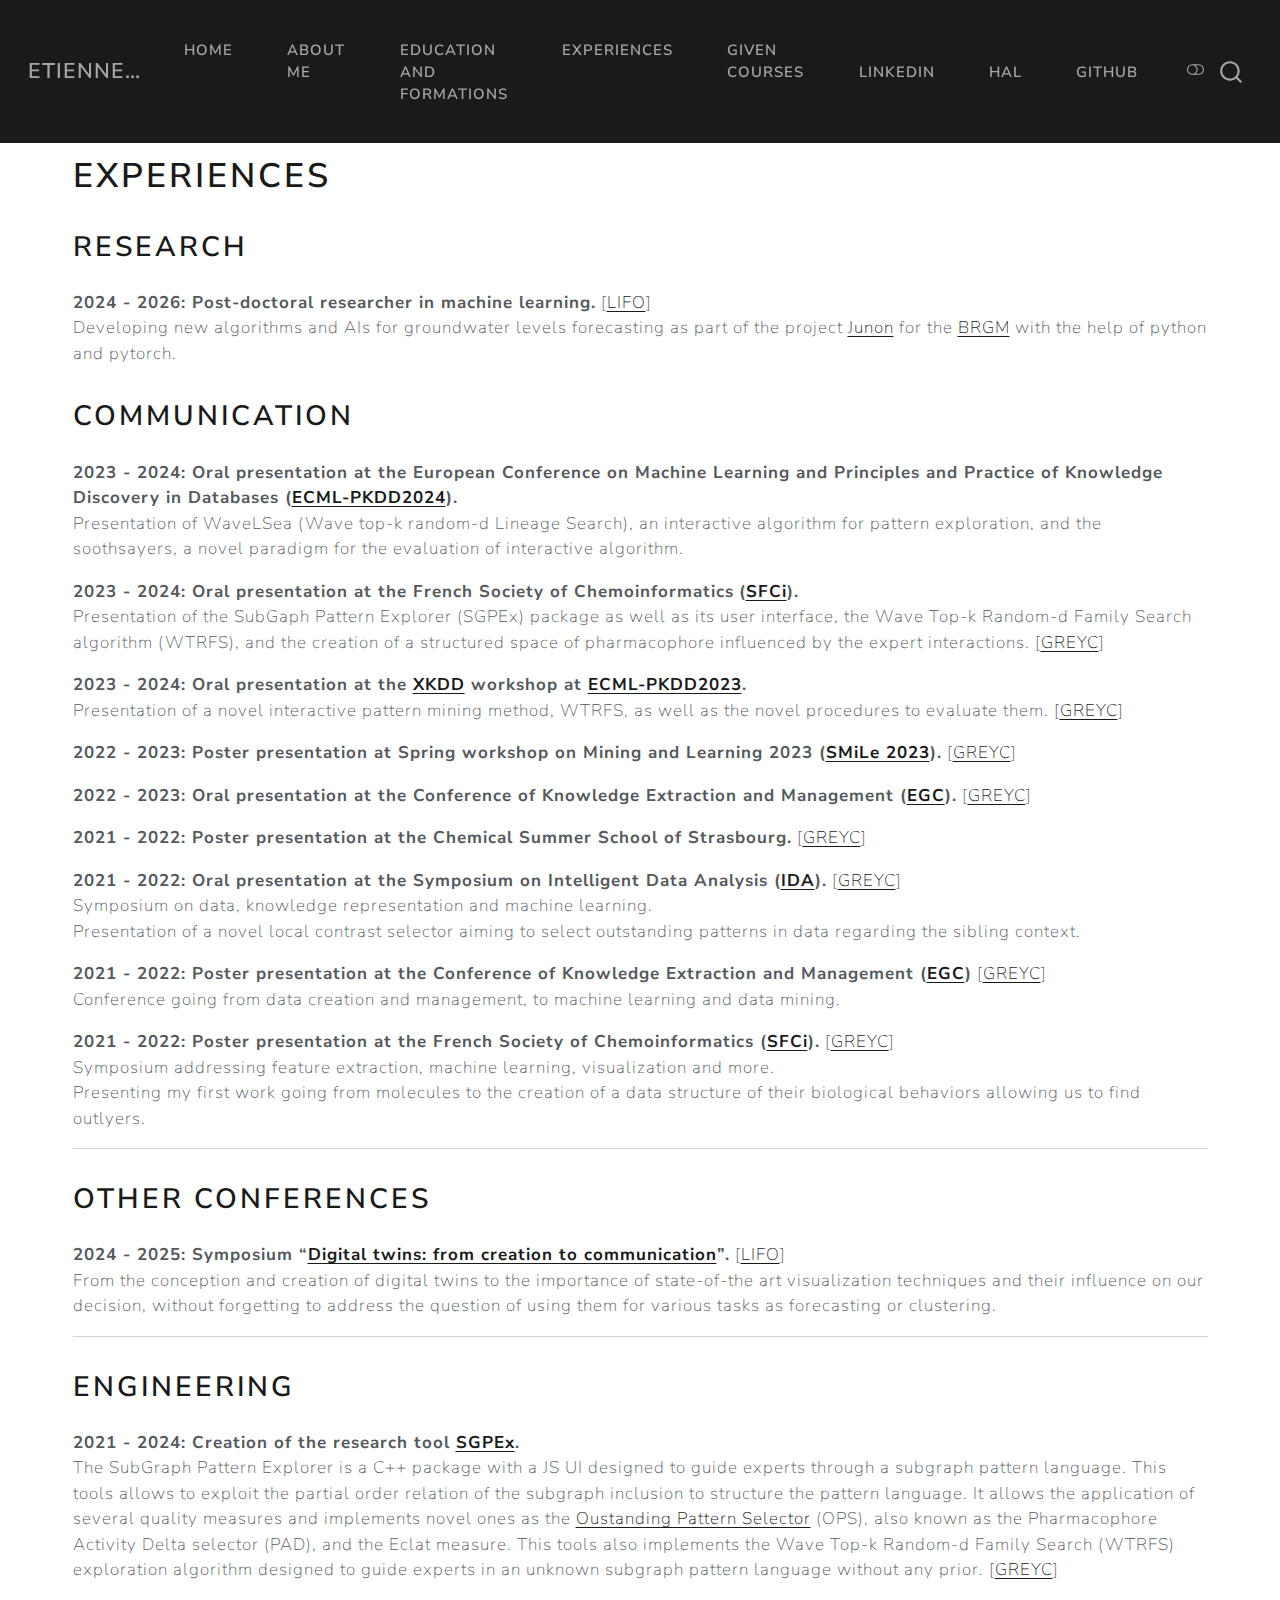
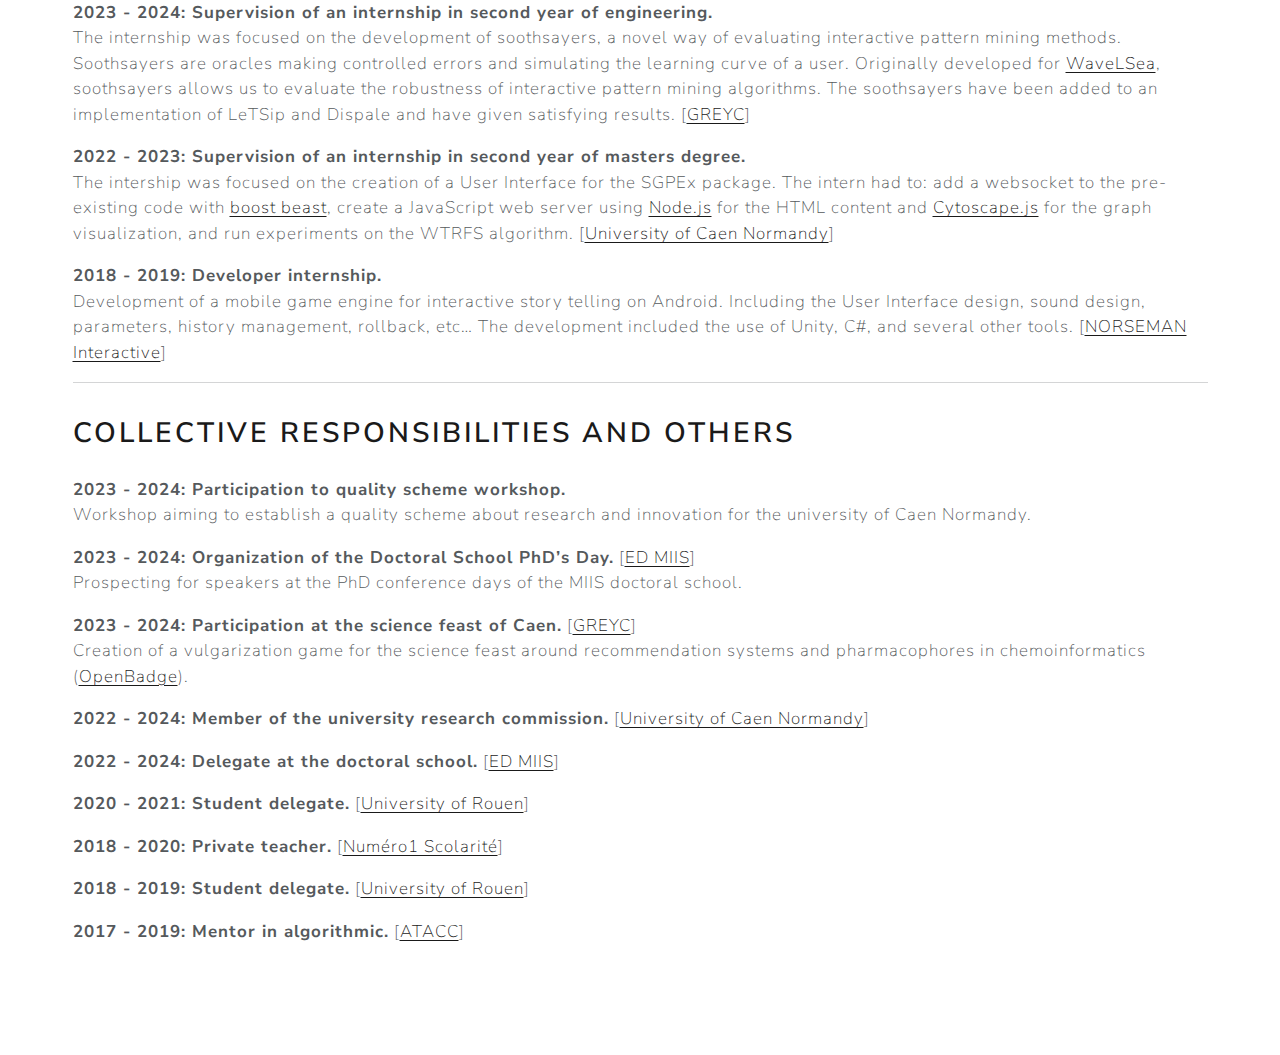
<file: docs/experience.html>
<!DOCTYPE html>
<html xmlns="http://www.w3.org/1999/xhtml" lang="en" xml:lang="en"><head>

<meta charset="utf-8">
<meta name="generator" content="quarto-1.5.57">

<meta name="viewport" content="width=device-width, initial-scale=1.0, user-scalable=yes">


<title>Experiences – Etienne Lehembre</title>
<style>
code{white-space: pre-wrap;}
span.smallcaps{font-variant: small-caps;}
div.columns{display: flex; gap: min(4vw, 1.5em);}
div.column{flex: auto; overflow-x: auto;}
div.hanging-indent{margin-left: 1.5em; text-indent: -1.5em;}
ul.task-list{list-style: none;}
ul.task-list li input[type="checkbox"] {
  width: 0.8em;
  margin: 0 0.8em 0.2em -1em; /* quarto-specific, see https://github.com/quarto-dev/quarto-cli/issues/4556 */ 
  vertical-align: middle;
}
</style>


<script src="site_libs/quarto-nav/quarto-nav.js"></script>
<script src="site_libs/quarto-nav/headroom.min.js"></script>
<script src="site_libs/clipboard/clipboard.min.js"></script>
<script src="site_libs/quarto-search/autocomplete.umd.js"></script>
<script src="site_libs/quarto-search/fuse.min.js"></script>
<script src="site_libs/quarto-search/quarto-search.js"></script>
<meta name="quarto:offset" content="./">
<script src="site_libs/quarto-html/quarto.js"></script>
<script src="site_libs/quarto-html/popper.min.js"></script>
<script src="site_libs/quarto-html/tippy.umd.min.js"></script>
<link href="site_libs/quarto-html/tippy.css" rel="stylesheet">
<link href="site_libs/quarto-html/quarto-syntax-highlighting.css" rel="stylesheet" class="quarto-color-scheme" id="quarto-text-highlighting-styles">
<link href="site_libs/quarto-html/quarto-syntax-highlighting-dark.css" rel="prefetch" class="quarto-color-scheme quarto-color-alternate" id="quarto-text-highlighting-styles">
<script src="site_libs/bootstrap/bootstrap.min.js"></script>
<link href="site_libs/bootstrap/bootstrap-icons.css" rel="stylesheet">
<link href="site_libs/bootstrap/bootstrap.min.css" rel="stylesheet" class="quarto-color-scheme" id="quarto-bootstrap" data-mode="light">
<link href="site_libs/bootstrap/bootstrap-dark.min.css" rel="prefetch" class="quarto-color-scheme quarto-color-alternate" id="quarto-bootstrap" data-mode="dark">
<script id="quarto-search-options" type="application/json">{
  "location": "navbar",
  "copy-button": false,
  "collapse-after": 3,
  "panel-placement": "end",
  "type": "overlay",
  "limit": 50,
  "keyboard-shortcut": [
    "f",
    "/",
    "s"
  ],
  "show-item-context": false,
  "language": {
    "search-no-results-text": "No results",
    "search-matching-documents-text": "matching documents",
    "search-copy-link-title": "Copy link to search",
    "search-hide-matches-text": "Hide additional matches",
    "search-more-match-text": "more match in this document",
    "search-more-matches-text": "more matches in this document",
    "search-clear-button-title": "Clear",
    "search-text-placeholder": "",
    "search-detached-cancel-button-title": "Cancel",
    "search-submit-button-title": "Submit",
    "search-label": "Search"
  }
}</script>


<link rel="stylesheet" href="styles.css">
</head>

<body class="nav-fixed">

<div id="quarto-search-results"></div>
  <header id="quarto-header" class="headroom fixed-top">
    <nav class="navbar navbar-expand-lg " data-bs-theme="dark">
      <div class="navbar-container container-fluid">
      <div class="navbar-brand-container mx-auto">
    <a class="navbar-brand" href="./index.html">
    <span class="navbar-title">Etienne Lehembre</span>
    </a>
  </div>
            <div id="quarto-search" class="" title="Search"></div>
          <button class="navbar-toggler" type="button" data-bs-toggle="collapse" data-bs-target="#navbarCollapse" aria-controls="navbarCollapse" role="menu" aria-expanded="false" aria-label="Toggle navigation" onclick="if (window.quartoToggleHeadroom) { window.quartoToggleHeadroom(); }">
  <span class="navbar-toggler-icon"></span>
</button>
          <div class="collapse navbar-collapse" id="navbarCollapse">
            <ul class="navbar-nav navbar-nav-scroll me-auto">
  <li class="nav-item">
    <a class="nav-link" href="./index.html"> 
<span class="menu-text">Home</span></a>
  </li>  
  <li class="nav-item">
    <a class="nav-link" href="./about.html"> 
<span class="menu-text">About me</span></a>
  </li>  
  <li class="nav-item">
    <a class="nav-link" href="./education.html"> 
<span class="menu-text">Education and formations</span></a>
  </li>  
  <li class="nav-item">
    <a class="nav-link active" href="./experience.html" aria-current="page"> 
<span class="menu-text">Experiences</span></a>
  </li>  
  <li class="nav-item">
    <a class="nav-link" href="./courses.html"> 
<span class="menu-text">Given courses</span></a>
  </li>  
</ul>
            <ul class="navbar-nav navbar-nav-scroll ms-auto">
  <li class="nav-item">
    <a class="nav-link" href="https://www.linkedin.com/in/etienne-lehembre/"> 
<span class="menu-text">LinkedIn</span></a>
  </li>  
  <li class="nav-item">
    <a class="nav-link" href="https://hal.science/search/index/?q=etienne+lehembre&amp;rows=30&amp;level0_domain_s=info"> 
<span class="menu-text">HAL</span></a>
  </li>  
  <li class="nav-item">
    <a class="nav-link" href="https://github.com/Etienne-Lehembre"> 
<span class="menu-text">GitHub</span></a>
  </li>  
</ul>
          </div> <!-- /navcollapse -->
            <div class="quarto-navbar-tools">
  <a href="" class="quarto-color-scheme-toggle quarto-navigation-tool  px-1" onclick="window.quartoToggleColorScheme(); return false;" title="Toggle dark mode"><i class="bi"></i></a>
</div>
      </div> <!-- /container-fluid -->
    </nav>
</header>
<!-- content -->
<div id="quarto-content" class="quarto-container page-columns page-rows-contents page-layout-full page-navbar">
<!-- sidebar -->
<!-- margin-sidebar -->
    
<!-- main -->
<div class="quarto-about-marquee column-page">
  <div class="about-image-container">
  </div>
  <div class="about-contents">
    <header id="title-block-header" class="quarto-title-block default">
<div class="quarto-title">
<h1 class="title">Experiences</h1>
</div>
<div class="quarto-title-meta column-page">
  </div>
</header> <main class="content column-page" id="quarto-document-content">
<section id="research" class="level2">
<h2 data-anchor-id="research">Research</h2>
<p><strong>2024 - 2026: Post-doctoral researcher in machine learning.</strong> [<a href="https://www.univ-orleans.fr/lifo/?lang=en">LIFO</a>]<strong><br>
</strong>Developing new algorithms and AIs for groundwater levels forecasting as part of the project <a href="https://www.brgm.fr/en/programme/junon-digital-twins-working-natural-resources">Junon</a> for the <a href="https://www.brgm.fr/en">BRGM</a> with the help of python and pytorch.</p>
</section>
<section id="communication" class="level2">
<h2 data-anchor-id="communication">Communication</h2>
<p><strong>2023 - 2024: Oral presentation at the European Conference on Machine Learning and Principles and Practice of Knowledge Discovery in Databases (<a href="https://ecmlpkdd.org/2024/">ECML-PKDD2024</a>).</strong><br>
Presentation of WaveLSea (Wave top-k random-d Lineage Search), an interactive algorithm for pattern exploration, and the soothsayers, a novel paradigm for the evaluation of interactive algorithm.</p>
<p><strong>2023 - 2024: Oral presentation at the French Society of Chemoinformatics</strong> <strong>(<a href="https://ggmm-sfci-lille.com/">SFCi</a>).</strong><br>
Presentation of the SubGaph Pattern Explorer (SGPEx) package as well as its user interface, the Wave Top-k Random-d Family Search algorithm (WTRFS), and the creation of a structured space of pharmacophore influenced by the expert interactions. [<a href="https://www.greyc.fr/en/home/">GREYC</a>]</p>
<p><strong>2023 - 2024: Oral presentation at the <a href="http://xkdd2023.isti.cnr.it/">XKDD</a> workshop at <a href="https://2023.ecmlpkdd.org/">ECML-PKDD2023</a>.</strong><br>
Presentation of a novel interactive pattern mining method, WTRFS, as well as the novel procedures to evaluate them. [<a href="https://www.greyc.fr/en/home/">GREYC</a>]</p>
<p><strong>2022 - 2023: Poster presentation at Spring workshop on Mining and Learning 2023 (<a href="https://dtai.cs.kuleuven.be/static/events/SML23/index.php">SMiLe 2023</a>).</strong> [<a href="https://www.greyc.fr/en/home/">GREYC</a>]</p>
<p><strong>2022 - 2023: Oral presentation at the Conference of Knowledge Extraction and Management (<a href="https://egc2023.sciencesconf.org/">EGC</a>).</strong> [<a href="https://www.greyc.fr/en/home/">GREYC</a>]</p>
<p><strong>2021 - 2022: Poster presentation at the Chemical Summer School of Strasbourg.</strong> [<a href="https://www.greyc.fr/en/home/">GREYC</a>]</p>
<p><strong>2021 - 2022: Oral presentation at the Symposium on Intelligent Data Analysis (<a href="https://link.springer.com/book/10.1007/978-3-031-01333-1">IDA</a>).</strong> [<a href="https://www.greyc.fr/en/home/">GREYC</a>]<br>
Symposium on data, knowledge representation and machine learning.<br>
Presentation of a novel local contrast selector aiming to select outstanding patterns in data regarding the sibling context.</p>
<p><strong>2021 - 2022: Poster presentation at the Conference of Knowledge Extraction and Management (<a href="https://egc2022.univ-tours.fr/">EGC</a>)</strong> [<a href="https://www.greyc.fr/en/home/">GREYC</a>]<br>
Conference going from data creation and management, to machine learning and data mining.</p>
<p><strong>2021 - 2022: Poster presentation at the French Society of Chemoinformatics (<a href="https://ggmm-sfci-lille.com/">SFCi</a>).</strong> [<a href="https://www.greyc.fr/en/home/">GREYC</a>]<br>
Symposium addressing feature extraction, machine learning, visualization and more.<br>
Presenting my first work going from molecules to the creation of a data structure of their biological behaviors allowing us to find outlyers.</p>
<hr>
</section>
<section id="other-conferences" class="level2">
<h2 data-anchor-id="other-conferences">Other Conferences</h2>
<p><strong>2024 - 2025: Symposium “<a href="https://www.lestudium-ias.com/events/digital-twins-creation-communication">Digital twins: from creation to communication</a>”.</strong> [<a href="https://www.univ-orleans.fr/lifo/?lang=en">LIFO</a>]<br>
From the conception and creation of digital twins to the importance of state-of-the art visualization techniques and their influence on our decision, without forgetting to address the question of using them for various tasks as forecasting or clustering.</p>
<hr>
</section>
<section id="engineering" class="level2">
<h2 data-anchor-id="engineering">Engineering</h2>
<p><strong>2021 - 2024: Creation of the research tool <a href="https://hal.science/hal-04057516/">SGPEx</a>.</strong><br>
The SubGraph Pattern Explorer is a C++ package with a JS UI designed to guide experts through a subgraph pattern language. This tools allows to exploit the partial order relation of the subgraph inclusion to structure the pattern language. It allows the application of several quality measures and implements novel ones as the <a href="https://hal.science/hal-03658500v1/file/IDA2022-E-LEHEMBRE.pdf">Oustanding Pattern Selector</a> (OPS), also known as the Pharmacophore Activity Delta selector (PAD), and the Eclat measure. This tools also implements the Wave Top-k Random-d Family Search (WTRFS) exploration algorithm designed to guide experts in an unknown subgraph pattern language without any prior. [<a href="https://www.greyc.fr/en/home/">GREYC</a>]</p>
<p><strong>2023 - 2024: Supervision of an internship in second year of engineering.</strong><br>
The internship was focused on the development of soothsayers, a novel way of evaluating interactive pattern mining methods. Soothsayers are oracles making controlled errors and simulating the learning curve of a user. Originally developed for <a href="https://hal.science/hal-04589011v1">WaveLSea</a>, soothsayers allows us to evaluate the robustness of interactive pattern mining algorithms. The soothsayers have been added to an implementation of LeTSip and Dispale and have given satisfying results. [<a href="https://www.greyc.fr/en/home/">GREYC</a>]</p>
<p><strong>2022 - 2023: Supervision of an internship in second year of masters degree.</strong><br>
The intership was focused on the creation of a User Interface for the SGPEx package. The intern had to: add a websocket to the pre-existing code with <a href="https://www.boost.org/doc/libs/1_82_0/libs/beast/doc/html/index.html">boost beast</a>, create a JavaScript web server using <a href="https://nodejs.org/en">Node.js</a> for the HTML content and <a href="https://js.cytoscape.org/">Cytoscape.js</a> for the graph visualization, and run experiments on the WTRFS algorithm. [<a href="https://www.unicaen.fr/">University of Caen Normandy</a>]</p>
<p><strong>2018 - 2019: Developer internship.</strong><br>
Development of a mobile game engine for interactive story telling on Android. Including the User Interface design, sound design, parameters, history management, rollback, etc… The development included the use of Unity, C#, and several other tools. [<a href="https://www.linkedin.com/company/norseman-interactive/?originalSubdomain=fr">NORSEMAN Interactive</a>]</p>
<hr>
</section>
<section id="collective-responsibilities-and-others" class="level2">
<h2 data-anchor-id="collective-responsibilities-and-others">Collective responsibilities and others</h2>
<p><strong>2023 - 2024: Participation to quality scheme workshop.</strong><br>
Workshop aiming to establish a quality scheme about research and innovation for the university of Caen Normandy.</p>
<p><strong>2023 - 2024: Organization of the Doctoral School PhD’s Day.</strong> [<a href="https://ed-miis.normandie-univ.fr/en/">ED MIIS</a>]<br>
Prospecting for speakers at the PhD conference days of the MIIS doctoral school.</p>
<p><strong>2023 - 2024: Participation at the science feast of Caen.</strong> [<a href="https://www.greyc.fr/en/home/">GREYC</a>]<br>
Creation of a vulgarization game for the science feast around recommendation systems and pharmacophores in chemoinformatics (<a href="https://openbadgefactory.com/v1/assertion/9dc932d022fbc9118cd72e67f1a745f627ccee77">OpenBadge</a>).</p>
<p><strong>2022 - 2024: Member of the university research commission.</strong> [<a href="https://www.unicaen.fr/">University of Caen Normandy</a>]</p>
<p><strong>2022 - 2024: Delegate at the doctoral school.</strong> [<a href="https://ed-miis.normandie-univ.fr/en/">ED MIIS</a>]</p>
<p><strong>2020 - 2021: Student delegate.</strong> [<a href="https://www.univ-rouen.fr/">University of Rouen</a>]</p>
<p><strong>2018 - 2020: Private teacher.</strong> [<a href="https://www.numero1-scolarite.com/">Numéro1 Scolarité</a>]</p>
<p><strong>2018 - 2019: Student delegate.</strong> [<a href="https://www.univ-rouen.fr/">University of Rouen</a>]</p>
<p><strong>2017 - 2019: Mentor in algorithmic.</strong> [<a href="https://www.facebook.com/atacc.madrillet/">ATACC</a>]</p>


</section>
</main> 
  </div>
</div>
 <!-- /main -->
<script id="quarto-html-after-body" type="application/javascript">
window.document.addEventListener("DOMContentLoaded", function (event) {
  const toggleBodyColorMode = (bsSheetEl) => {
    const mode = bsSheetEl.getAttribute("data-mode");
    const bodyEl = window.document.querySelector("body");
    if (mode === "dark") {
      bodyEl.classList.add("quarto-dark");
      bodyEl.classList.remove("quarto-light");
    } else {
      bodyEl.classList.add("quarto-light");
      bodyEl.classList.remove("quarto-dark");
    }
  }
  const toggleBodyColorPrimary = () => {
    const bsSheetEl = window.document.querySelector("link#quarto-bootstrap");
    if (bsSheetEl) {
      toggleBodyColorMode(bsSheetEl);
    }
  }
  toggleBodyColorPrimary();  
  const disableStylesheet = (stylesheets) => {
    for (let i=0; i < stylesheets.length; i++) {
      const stylesheet = stylesheets[i];
      stylesheet.rel = 'prefetch';
    }
  }
  const enableStylesheet = (stylesheets) => {
    for (let i=0; i < stylesheets.length; i++) {
      const stylesheet = stylesheets[i];
      stylesheet.rel = 'stylesheet';
    }
  }
  const manageTransitions = (selector, allowTransitions) => {
    const els = window.document.querySelectorAll(selector);
    for (let i=0; i < els.length; i++) {
      const el = els[i];
      if (allowTransitions) {
        el.classList.remove('notransition');
      } else {
        el.classList.add('notransition');
      }
    }
  }
  const toggleGiscusIfUsed = (isAlternate, darkModeDefault) => {
    const baseTheme = document.querySelector('#giscus-base-theme')?.value ?? 'light';
    const alternateTheme = document.querySelector('#giscus-alt-theme')?.value ?? 'dark';
    let newTheme = '';
    if(darkModeDefault) {
      newTheme = isAlternate ? baseTheme : alternateTheme;
    } else {
      newTheme = isAlternate ? alternateTheme : baseTheme;
    }
    const changeGiscusTheme = () => {
      // From: https://github.com/giscus/giscus/issues/336
      const sendMessage = (message) => {
        const iframe = document.querySelector('iframe.giscus-frame');
        if (!iframe) return;
        iframe.contentWindow.postMessage({ giscus: message }, 'https://giscus.app');
      }
      sendMessage({
        setConfig: {
          theme: newTheme
        }
      });
    }
    const isGiscussLoaded = window.document.querySelector('iframe.giscus-frame') !== null;
    if (isGiscussLoaded) {
      changeGiscusTheme();
    }
  }
  const toggleColorMode = (alternate) => {
    // Switch the stylesheets
    const alternateStylesheets = window.document.querySelectorAll('link.quarto-color-scheme.quarto-color-alternate');
    manageTransitions('#quarto-margin-sidebar .nav-link', false);
    if (alternate) {
      enableStylesheet(alternateStylesheets);
      for (const sheetNode of alternateStylesheets) {
        if (sheetNode.id === "quarto-bootstrap") {
          toggleBodyColorMode(sheetNode);
        }
      }
    } else {
      disableStylesheet(alternateStylesheets);
      toggleBodyColorPrimary();
    }
    manageTransitions('#quarto-margin-sidebar .nav-link', true);
    // Switch the toggles
    const toggles = window.document.querySelectorAll('.quarto-color-scheme-toggle');
    for (let i=0; i < toggles.length; i++) {
      const toggle = toggles[i];
      if (toggle) {
        if (alternate) {
          toggle.classList.add("alternate");     
        } else {
          toggle.classList.remove("alternate");
        }
      }
    }
    // Hack to workaround the fact that safari doesn't
    // properly recolor the scrollbar when toggling (#1455)
    if (navigator.userAgent.indexOf('Safari') > 0 && navigator.userAgent.indexOf('Chrome') == -1) {
      manageTransitions("body", false);
      window.scrollTo(0, 1);
      setTimeout(() => {
        window.scrollTo(0, 0);
        manageTransitions("body", true);
      }, 40);  
    }
  }
  const isFileUrl = () => { 
    return window.location.protocol === 'file:';
  }
  const hasAlternateSentinel = () => {  
    let styleSentinel = getColorSchemeSentinel();
    if (styleSentinel !== null) {
      return styleSentinel === "alternate";
    } else {
      return false;
    }
  }
  const setStyleSentinel = (alternate) => {
    const value = alternate ? "alternate" : "default";
    if (!isFileUrl()) {
      window.localStorage.setItem("quarto-color-scheme", value);
    } else {
      localAlternateSentinel = value;
    }
  }
  const getColorSchemeSentinel = () => {
    if (!isFileUrl()) {
      const storageValue = window.localStorage.getItem("quarto-color-scheme");
      return storageValue != null ? storageValue : localAlternateSentinel;
    } else {
      return localAlternateSentinel;
    }
  }
  const darkModeDefault = false;
  let localAlternateSentinel = darkModeDefault ? 'alternate' : 'default';
  // Dark / light mode switch
  window.quartoToggleColorScheme = () => {
    // Read the current dark / light value 
    let toAlternate = !hasAlternateSentinel();
    toggleColorMode(toAlternate);
    setStyleSentinel(toAlternate);
    toggleGiscusIfUsed(toAlternate, darkModeDefault);
  };
  // Ensure there is a toggle, if there isn't float one in the top right
  if (window.document.querySelector('.quarto-color-scheme-toggle') === null) {
    const a = window.document.createElement('a');
    a.classList.add('top-right');
    a.classList.add('quarto-color-scheme-toggle');
    a.href = "";
    a.onclick = function() { try { window.quartoToggleColorScheme(); } catch {} return false; };
    const i = window.document.createElement("i");
    i.classList.add('bi');
    a.appendChild(i);
    window.document.body.appendChild(a);
  }
  // Switch to dark mode if need be
  if (hasAlternateSentinel()) {
    toggleColorMode(true);
  } else {
    toggleColorMode(false);
  }
  const isCodeAnnotation = (el) => {
    for (const clz of el.classList) {
      if (clz.startsWith('code-annotation-')) {                     
        return true;
      }
    }
    return false;
  }
  const onCopySuccess = function(e) {
    // button target
    const button = e.trigger;
    // don't keep focus
    button.blur();
    // flash "checked"
    button.classList.add('code-copy-button-checked');
    var currentTitle = button.getAttribute("title");
    button.setAttribute("title", "Copied!");
    let tooltip;
    if (window.bootstrap) {
      button.setAttribute("data-bs-toggle", "tooltip");
      button.setAttribute("data-bs-placement", "left");
      button.setAttribute("data-bs-title", "Copied!");
      tooltip = new bootstrap.Tooltip(button, 
        { trigger: "manual", 
          customClass: "code-copy-button-tooltip",
          offset: [0, -8]});
      tooltip.show();    
    }
    setTimeout(function() {
      if (tooltip) {
        tooltip.hide();
        button.removeAttribute("data-bs-title");
        button.removeAttribute("data-bs-toggle");
        button.removeAttribute("data-bs-placement");
      }
      button.setAttribute("title", currentTitle);
      button.classList.remove('code-copy-button-checked');
    }, 1000);
    // clear code selection
    e.clearSelection();
  }
  const getTextToCopy = function(trigger) {
      const codeEl = trigger.previousElementSibling.cloneNode(true);
      for (const childEl of codeEl.children) {
        if (isCodeAnnotation(childEl)) {
          childEl.remove();
        }
      }
      return codeEl.innerText;
  }
  const clipboard = new window.ClipboardJS('.code-copy-button:not([data-in-quarto-modal])', {
    text: getTextToCopy
  });
  clipboard.on('success', onCopySuccess);
  if (window.document.getElementById('quarto-embedded-source-code-modal')) {
    // For code content inside modals, clipBoardJS needs to be initialized with a container option
    // TODO: Check when it could be a function (https://github.com/zenorocha/clipboard.js/issues/860)
    const clipboardModal = new window.ClipboardJS('.code-copy-button[data-in-quarto-modal]', {
      text: getTextToCopy,
      container: window.document.getElementById('quarto-embedded-source-code-modal')
    });
    clipboardModal.on('success', onCopySuccess);
  }
    var localhostRegex = new RegExp(/^(?:http|https):\/\/localhost\:?[0-9]*\//);
    var mailtoRegex = new RegExp(/^mailto:/);
      var filterRegex = new RegExp('/' + window.location.host + '/');
    var isInternal = (href) => {
        return filterRegex.test(href) || localhostRegex.test(href) || mailtoRegex.test(href);
    }
    // Inspect non-navigation links and adorn them if external
 	var links = window.document.querySelectorAll('a[href]:not(.nav-link):not(.navbar-brand):not(.toc-action):not(.sidebar-link):not(.sidebar-item-toggle):not(.pagination-link):not(.no-external):not([aria-hidden]):not(.dropdown-item):not(.quarto-navigation-tool):not(.about-link)');
    for (var i=0; i<links.length; i++) {
      const link = links[i];
      if (!isInternal(link.href)) {
        // undo the damage that might have been done by quarto-nav.js in the case of
        // links that we want to consider external
        if (link.dataset.originalHref !== undefined) {
          link.href = link.dataset.originalHref;
        }
      }
    }
  function tippyHover(el, contentFn, onTriggerFn, onUntriggerFn) {
    const config = {
      allowHTML: true,
      maxWidth: 500,
      delay: 100,
      arrow: false,
      appendTo: function(el) {
          return el.parentElement;
      },
      interactive: true,
      interactiveBorder: 10,
      theme: 'quarto',
      placement: 'bottom-start',
    };
    if (contentFn) {
      config.content = contentFn;
    }
    if (onTriggerFn) {
      config.onTrigger = onTriggerFn;
    }
    if (onUntriggerFn) {
      config.onUntrigger = onUntriggerFn;
    }
    window.tippy(el, config); 
  }
  const noterefs = window.document.querySelectorAll('a[role="doc-noteref"]');
  for (var i=0; i<noterefs.length; i++) {
    const ref = noterefs[i];
    tippyHover(ref, function() {
      // use id or data attribute instead here
      let href = ref.getAttribute('data-footnote-href') || ref.getAttribute('href');
      try { href = new URL(href).hash; } catch {}
      const id = href.replace(/^#\/?/, "");
      const note = window.document.getElementById(id);
      if (note) {
        return note.innerHTML;
      } else {
        return "";
      }
    });
  }
  const xrefs = window.document.querySelectorAll('a.quarto-xref');
  const processXRef = (id, note) => {
    // Strip column container classes
    const stripColumnClz = (el) => {
      el.classList.remove("page-full", "page-columns");
      if (el.children) {
        for (const child of el.children) {
          stripColumnClz(child);
        }
      }
    }
    stripColumnClz(note)
    if (id === null || id.startsWith('sec-')) {
      // Special case sections, only their first couple elements
      const container = document.createElement("div");
      if (note.children && note.children.length > 2) {
        container.appendChild(note.children[0].cloneNode(true));
        for (let i = 1; i < note.children.length; i++) {
          const child = note.children[i];
          if (child.tagName === "P" && child.innerText === "") {
            continue;
          } else {
            container.appendChild(child.cloneNode(true));
            break;
          }
        }
        if (window.Quarto?.typesetMath) {
          window.Quarto.typesetMath(container);
        }
        return container.innerHTML
      } else {
        if (window.Quarto?.typesetMath) {
          window.Quarto.typesetMath(note);
        }
        return note.innerHTML;
      }
    } else {
      // Remove any anchor links if they are present
      const anchorLink = note.querySelector('a.anchorjs-link');
      if (anchorLink) {
        anchorLink.remove();
      }
      if (window.Quarto?.typesetMath) {
        window.Quarto.typesetMath(note);
      }
      // TODO in 1.5, we should make sure this works without a callout special case
      if (note.classList.contains("callout")) {
        return note.outerHTML;
      } else {
        return note.innerHTML;
      }
    }
  }
  for (var i=0; i<xrefs.length; i++) {
    const xref = xrefs[i];
    tippyHover(xref, undefined, function(instance) {
      instance.disable();
      let url = xref.getAttribute('href');
      let hash = undefined; 
      if (url.startsWith('#')) {
        hash = url;
      } else {
        try { hash = new URL(url).hash; } catch {}
      }
      if (hash) {
        const id = hash.replace(/^#\/?/, "");
        const note = window.document.getElementById(id);
        if (note !== null) {
          try {
            const html = processXRef(id, note.cloneNode(true));
            instance.setContent(html);
          } finally {
            instance.enable();
            instance.show();
          }
        } else {
          // See if we can fetch this
          fetch(url.split('#')[0])
          .then(res => res.text())
          .then(html => {
            const parser = new DOMParser();
            const htmlDoc = parser.parseFromString(html, "text/html");
            const note = htmlDoc.getElementById(id);
            if (note !== null) {
              const html = processXRef(id, note);
              instance.setContent(html);
            } 
          }).finally(() => {
            instance.enable();
            instance.show();
          });
        }
      } else {
        // See if we can fetch a full url (with no hash to target)
        // This is a special case and we should probably do some content thinning / targeting
        fetch(url)
        .then(res => res.text())
        .then(html => {
          const parser = new DOMParser();
          const htmlDoc = parser.parseFromString(html, "text/html");
          const note = htmlDoc.querySelector('main.content');
          if (note !== null) {
            // This should only happen for chapter cross references
            // (since there is no id in the URL)
            // remove the first header
            if (note.children.length > 0 && note.children[0].tagName === "HEADER") {
              note.children[0].remove();
            }
            const html = processXRef(null, note);
            instance.setContent(html);
          } 
        }).finally(() => {
          instance.enable();
          instance.show();
        });
      }
    }, function(instance) {
    });
  }
      let selectedAnnoteEl;
      const selectorForAnnotation = ( cell, annotation) => {
        let cellAttr = 'data-code-cell="' + cell + '"';
        let lineAttr = 'data-code-annotation="' +  annotation + '"';
        const selector = 'span[' + cellAttr + '][' + lineAttr + ']';
        return selector;
      }
      const selectCodeLines = (annoteEl) => {
        const doc = window.document;
        const targetCell = annoteEl.getAttribute("data-target-cell");
        const targetAnnotation = annoteEl.getAttribute("data-target-annotation");
        const annoteSpan = window.document.querySelector(selectorForAnnotation(targetCell, targetAnnotation));
        const lines = annoteSpan.getAttribute("data-code-lines").split(",");
        const lineIds = lines.map((line) => {
          return targetCell + "-" + line;
        })
        let top = null;
        let height = null;
        let parent = null;
        if (lineIds.length > 0) {
            //compute the position of the single el (top and bottom and make a div)
            const el = window.document.getElementById(lineIds[0]);
            top = el.offsetTop;
            height = el.offsetHeight;
            parent = el.parentElement.parentElement;
          if (lineIds.length > 1) {
            const lastEl = window.document.getElementById(lineIds[lineIds.length - 1]);
            const bottom = lastEl.offsetTop + lastEl.offsetHeight;
            height = bottom - top;
          }
          if (top !== null && height !== null && parent !== null) {
            // cook up a div (if necessary) and position it 
            let div = window.document.getElementById("code-annotation-line-highlight");
            if (div === null) {
              div = window.document.createElement("div");
              div.setAttribute("id", "code-annotation-line-highlight");
              div.style.position = 'absolute';
              parent.appendChild(div);
            }
            div.style.top = top - 2 + "px";
            div.style.height = height + 4 + "px";
            div.style.left = 0;
            let gutterDiv = window.document.getElementById("code-annotation-line-highlight-gutter");
            if (gutterDiv === null) {
              gutterDiv = window.document.createElement("div");
              gutterDiv.setAttribute("id", "code-annotation-line-highlight-gutter");
              gutterDiv.style.position = 'absolute';
              const codeCell = window.document.getElementById(targetCell);
              const gutter = codeCell.querySelector('.code-annotation-gutter');
              gutter.appendChild(gutterDiv);
            }
            gutterDiv.style.top = top - 2 + "px";
            gutterDiv.style.height = height + 4 + "px";
          }
          selectedAnnoteEl = annoteEl;
        }
      };
      const unselectCodeLines = () => {
        const elementsIds = ["code-annotation-line-highlight", "code-annotation-line-highlight-gutter"];
        elementsIds.forEach((elId) => {
          const div = window.document.getElementById(elId);
          if (div) {
            div.remove();
          }
        });
        selectedAnnoteEl = undefined;
      };
        // Handle positioning of the toggle
    window.addEventListener(
      "resize",
      throttle(() => {
        elRect = undefined;
        if (selectedAnnoteEl) {
          selectCodeLines(selectedAnnoteEl);
        }
      }, 10)
    );
    function throttle(fn, ms) {
    let throttle = false;
    let timer;
      return (...args) => {
        if(!throttle) { // first call gets through
            fn.apply(this, args);
            throttle = true;
        } else { // all the others get throttled
            if(timer) clearTimeout(timer); // cancel #2
            timer = setTimeout(() => {
              fn.apply(this, args);
              timer = throttle = false;
            }, ms);
        }
      };
    }
      // Attach click handler to the DT
      const annoteDls = window.document.querySelectorAll('dt[data-target-cell]');
      for (const annoteDlNode of annoteDls) {
        annoteDlNode.addEventListener('click', (event) => {
          const clickedEl = event.target;
          if (clickedEl !== selectedAnnoteEl) {
            unselectCodeLines();
            const activeEl = window.document.querySelector('dt[data-target-cell].code-annotation-active');
            if (activeEl) {
              activeEl.classList.remove('code-annotation-active');
            }
            selectCodeLines(clickedEl);
            clickedEl.classList.add('code-annotation-active');
          } else {
            // Unselect the line
            unselectCodeLines();
            clickedEl.classList.remove('code-annotation-active');
          }
        });
      }
  const findCites = (el) => {
    const parentEl = el.parentElement;
    if (parentEl) {
      const cites = parentEl.dataset.cites;
      if (cites) {
        return {
          el,
          cites: cites.split(' ')
        };
      } else {
        return findCites(el.parentElement)
      }
    } else {
      return undefined;
    }
  };
  var bibliorefs = window.document.querySelectorAll('a[role="doc-biblioref"]');
  for (var i=0; i<bibliorefs.length; i++) {
    const ref = bibliorefs[i];
    const citeInfo = findCites(ref);
    if (citeInfo) {
      tippyHover(citeInfo.el, function() {
        var popup = window.document.createElement('div');
        citeInfo.cites.forEach(function(cite) {
          var citeDiv = window.document.createElement('div');
          citeDiv.classList.add('hanging-indent');
          citeDiv.classList.add('csl-entry');
          var biblioDiv = window.document.getElementById('ref-' + cite);
          if (biblioDiv) {
            citeDiv.innerHTML = biblioDiv.innerHTML;
          }
          popup.appendChild(citeDiv);
        });
        return popup.innerHTML;
      });
    }
  }
});
</script>
</div> <!-- /content -->




</body></html>
</file>
<file: docs/site_libs/quarto-html/tippy.css>
.tippy-box[data-animation=fade][data-state=hidden]{opacity:0}[data-tippy-root]{max-width:calc(100vw - 10px)}.tippy-box{position:relative;background-color:#333;color:#fff;border-radius:4px;font-size:14px;line-height:1.4;white-space:normal;outline:0;transition-property:transform,visibility,opacity}.tippy-box[data-placement^=top]>.tippy-arrow{bottom:0}.tippy-box[data-placement^=top]>.tippy-arrow:before{bottom:-7px;left:0;border-width:8px 8px 0;border-top-color:initial;transform-origin:center top}.tippy-box[data-placement^=bottom]>.tippy-arrow{top:0}.tippy-box[data-placement^=bottom]>.tippy-arrow:before{top:-7px;left:0;border-width:0 8px 8px;border-bottom-color:initial;transform-origin:center bottom}.tippy-box[data-placement^=left]>.tippy-arrow{right:0}.tippy-box[data-placement^=left]>.tippy-arrow:before{border-width:8px 0 8px 8px;border-left-color:initial;right:-7px;transform-origin:center left}.tippy-box[data-placement^=right]>.tippy-arrow{left:0}.tippy-box[data-placement^=right]>.tippy-arrow:before{left:-7px;border-width:8px 8px 8px 0;border-right-color:initial;transform-origin:center right}.tippy-box[data-inertia][data-state=visible]{transition-timing-function:cubic-bezier(.54,1.5,.38,1.11)}.tippy-arrow{width:16px;height:16px;color:#333}.tippy-arrow:before{content:"";position:absolute;border-color:transparent;border-style:solid}.tippy-content{position:relative;padding:5px 9px;z-index:1}
</file>
<file: docs/site_libs/quarto-html/quarto-syntax-highlighting.css>
/* quarto syntax highlight colors */
:root {
  --quarto-hl-ot-color: #003B4F;
  --quarto-hl-at-color: #657422;
  --quarto-hl-ss-color: #20794D;
  --quarto-hl-an-color: #5E5E5E;
  --quarto-hl-fu-color: #4758AB;
  --quarto-hl-st-color: #20794D;
  --quarto-hl-cf-color: #003B4F;
  --quarto-hl-op-color: #5E5E5E;
  --quarto-hl-er-color: #AD0000;
  --quarto-hl-bn-color: #AD0000;
  --quarto-hl-al-color: #AD0000;
  --quarto-hl-va-color: #111111;
  --quarto-hl-bu-color: inherit;
  --quarto-hl-ex-color: inherit;
  --quarto-hl-pp-color: #AD0000;
  --quarto-hl-in-color: #5E5E5E;
  --quarto-hl-vs-color: #20794D;
  --quarto-hl-wa-color: #5E5E5E;
  --quarto-hl-do-color: #5E5E5E;
  --quarto-hl-im-color: #00769E;
  --quarto-hl-ch-color: #20794D;
  --quarto-hl-dt-color: #AD0000;
  --quarto-hl-fl-color: #AD0000;
  --quarto-hl-co-color: #5E5E5E;
  --quarto-hl-cv-color: #5E5E5E;
  --quarto-hl-cn-color: #8f5902;
  --quarto-hl-sc-color: #5E5E5E;
  --quarto-hl-dv-color: #AD0000;
  --quarto-hl-kw-color: #003B4F;
}

/* other quarto variables */
:root {
  --quarto-font-monospace: SFMono-Regular, Menlo, Monaco, Consolas, "Liberation Mono", "Courier New", monospace;
}

pre > code.sourceCode > span {
  color: #003B4F;
}

code span {
  color: #003B4F;
}

code.sourceCode > span {
  color: #003B4F;
}

div.sourceCode,
div.sourceCode pre.sourceCode {
  color: #003B4F;
}

code span.ot {
  color: #003B4F;
  font-style: inherit;
}

code span.at {
  color: #657422;
  font-style: inherit;
}

code span.ss {
  color: #20794D;
  font-style: inherit;
}

code span.an {
  color: #5E5E5E;
  font-style: inherit;
}

code span.fu {
  color: #4758AB;
  font-style: inherit;
}

code span.st {
  color: #20794D;
  font-style: inherit;
}

code span.cf {
  color: #003B4F;
  font-weight: bold;
  font-style: inherit;
}

code span.op {
  color: #5E5E5E;
  font-style: inherit;
}

code span.er {
  color: #AD0000;
  font-style: inherit;
}

code span.bn {
  color: #AD0000;
  font-style: inherit;
}

code span.al {
  color: #AD0000;
  font-style: inherit;
}

code span.va {
  color: #111111;
  font-style: inherit;
}

code span.bu {
  font-style: inherit;
}

code span.ex {
  font-style: inherit;
}

code span.pp {
  color: #AD0000;
  font-style: inherit;
}

code span.in {
  color: #5E5E5E;
  font-style: inherit;
}

code span.vs {
  color: #20794D;
  font-style: inherit;
}

code span.wa {
  color: #5E5E5E;
  font-style: italic;
}

code span.do {
  color: #5E5E5E;
  font-style: italic;
}

code span.im {
  color: #00769E;
  font-style: inherit;
}

code span.ch {
  color: #20794D;
  font-style: inherit;
}

code span.dt {
  color: #AD0000;
  font-style: inherit;
}

code span.fl {
  color: #AD0000;
  font-style: inherit;
}

code span.co {
  color: #5E5E5E;
  font-style: inherit;
}

code span.cv {
  color: #5E5E5E;
  font-style: italic;
}

code span.cn {
  color: #8f5902;
  font-style: inherit;
}

code span.sc {
  color: #5E5E5E;
  font-style: inherit;
}

code span.dv {
  color: #AD0000;
  font-style: inherit;
}

code span.kw {
  color: #003B4F;
  font-weight: bold;
  font-style: inherit;
}

.prevent-inlining {
  content: "</";
}

/*# sourceMappingURL=debc5d5d77c3f9108843748ff7464032.css.map */
</file>
<file: docs/site_libs/quarto-html/quarto-syntax-highlighting-dark.css>
/* quarto syntax highlight colors */
:root {
  --quarto-hl-al-color: #f07178;
  --quarto-hl-an-color: #d4d0ab;
  --quarto-hl-at-color: #00e0e0;
  --quarto-hl-bn-color: #d4d0ab;
  --quarto-hl-bu-color: #abe338;
  --quarto-hl-ch-color: #abe338;
  --quarto-hl-co-color: #f8f8f2;
  --quarto-hl-cv-color: #ffd700;
  --quarto-hl-cn-color: #ffd700;
  --quarto-hl-cf-color: #ffa07a;
  --quarto-hl-dt-color: #ffa07a;
  --quarto-hl-dv-color: #d4d0ab;
  --quarto-hl-do-color: #f8f8f2;
  --quarto-hl-er-color: #f07178;
  --quarto-hl-ex-color: #00e0e0;
  --quarto-hl-fl-color: #d4d0ab;
  --quarto-hl-fu-color: #ffa07a;
  --quarto-hl-im-color: #abe338;
  --quarto-hl-in-color: #d4d0ab;
  --quarto-hl-kw-color: #ffa07a;
  --quarto-hl-op-color: #ffa07a;
  --quarto-hl-ot-color: #00e0e0;
  --quarto-hl-pp-color: #dcc6e0;
  --quarto-hl-re-color: #00e0e0;
  --quarto-hl-sc-color: #abe338;
  --quarto-hl-ss-color: #abe338;
  --quarto-hl-st-color: #abe338;
  --quarto-hl-va-color: #00e0e0;
  --quarto-hl-vs-color: #abe338;
  --quarto-hl-wa-color: #dcc6e0;
}

/* other quarto variables */
:root {
  --quarto-font-monospace: SFMono-Regular, Menlo, Monaco, Consolas, "Liberation Mono", "Courier New", monospace;
}

code span.al {
  background-color: #2a0f15;
  font-weight: bold;
  color: #f07178;
}

code span.an {
  color: #d4d0ab;
}

code span.at {
  color: #00e0e0;
}

code span.bn {
  color: #d4d0ab;
}

code span.bu {
  color: #abe338;
}

code span.ch {
  color: #abe338;
}

code span.co {
  font-style: italic;
  color: #f8f8f2;
}

code span.cv {
  color: #ffd700;
}

code span.cn {
  color: #ffd700;
}

code span.cf {
  font-weight: bold;
  color: #ffa07a;
}

code span.dt {
  color: #ffa07a;
}

code span.dv {
  color: #d4d0ab;
}

code span.do {
  color: #f8f8f2;
}

code span.er {
  color: #f07178;
  text-decoration: underline;
}

code span.ex {
  font-weight: bold;
  color: #00e0e0;
}

code span.fl {
  color: #d4d0ab;
}

code span.fu {
  color: #ffa07a;
}

code span.im {
  color: #abe338;
}

code span.in {
  color: #d4d0ab;
}

code span.kw {
  font-weight: bold;
  color: #ffa07a;
}

pre > code.sourceCode > span {
  color: #f8f8f2;
}

code span {
  color: #f8f8f2;
}

code.sourceCode > span {
  color: #f8f8f2;
}

div.sourceCode,
div.sourceCode pre.sourceCode {
  color: #f8f8f2;
}

code span.op {
  color: #ffa07a;
}

code span.ot {
  color: #00e0e0;
}

code span.pp {
  color: #dcc6e0;
}

code span.re {
  background-color: #f8f8f2;
  color: #00e0e0;
}

code span.sc {
  color: #abe338;
}

code span.ss {
  color: #abe338;
}

code span.st {
  color: #abe338;
}

code span.va {
  color: #00e0e0;
}

code span.vs {
  color: #abe338;
}

code span.wa {
  color: #dcc6e0;
}

.prevent-inlining {
  content: "</";
}

/*# sourceMappingURL=935a306eefa94366c21e1a970dddb765.css.map */
</file>
<file: docs/styles.css>
/* css styles */

strong
{
    font-weight:bold;
}
</file>
